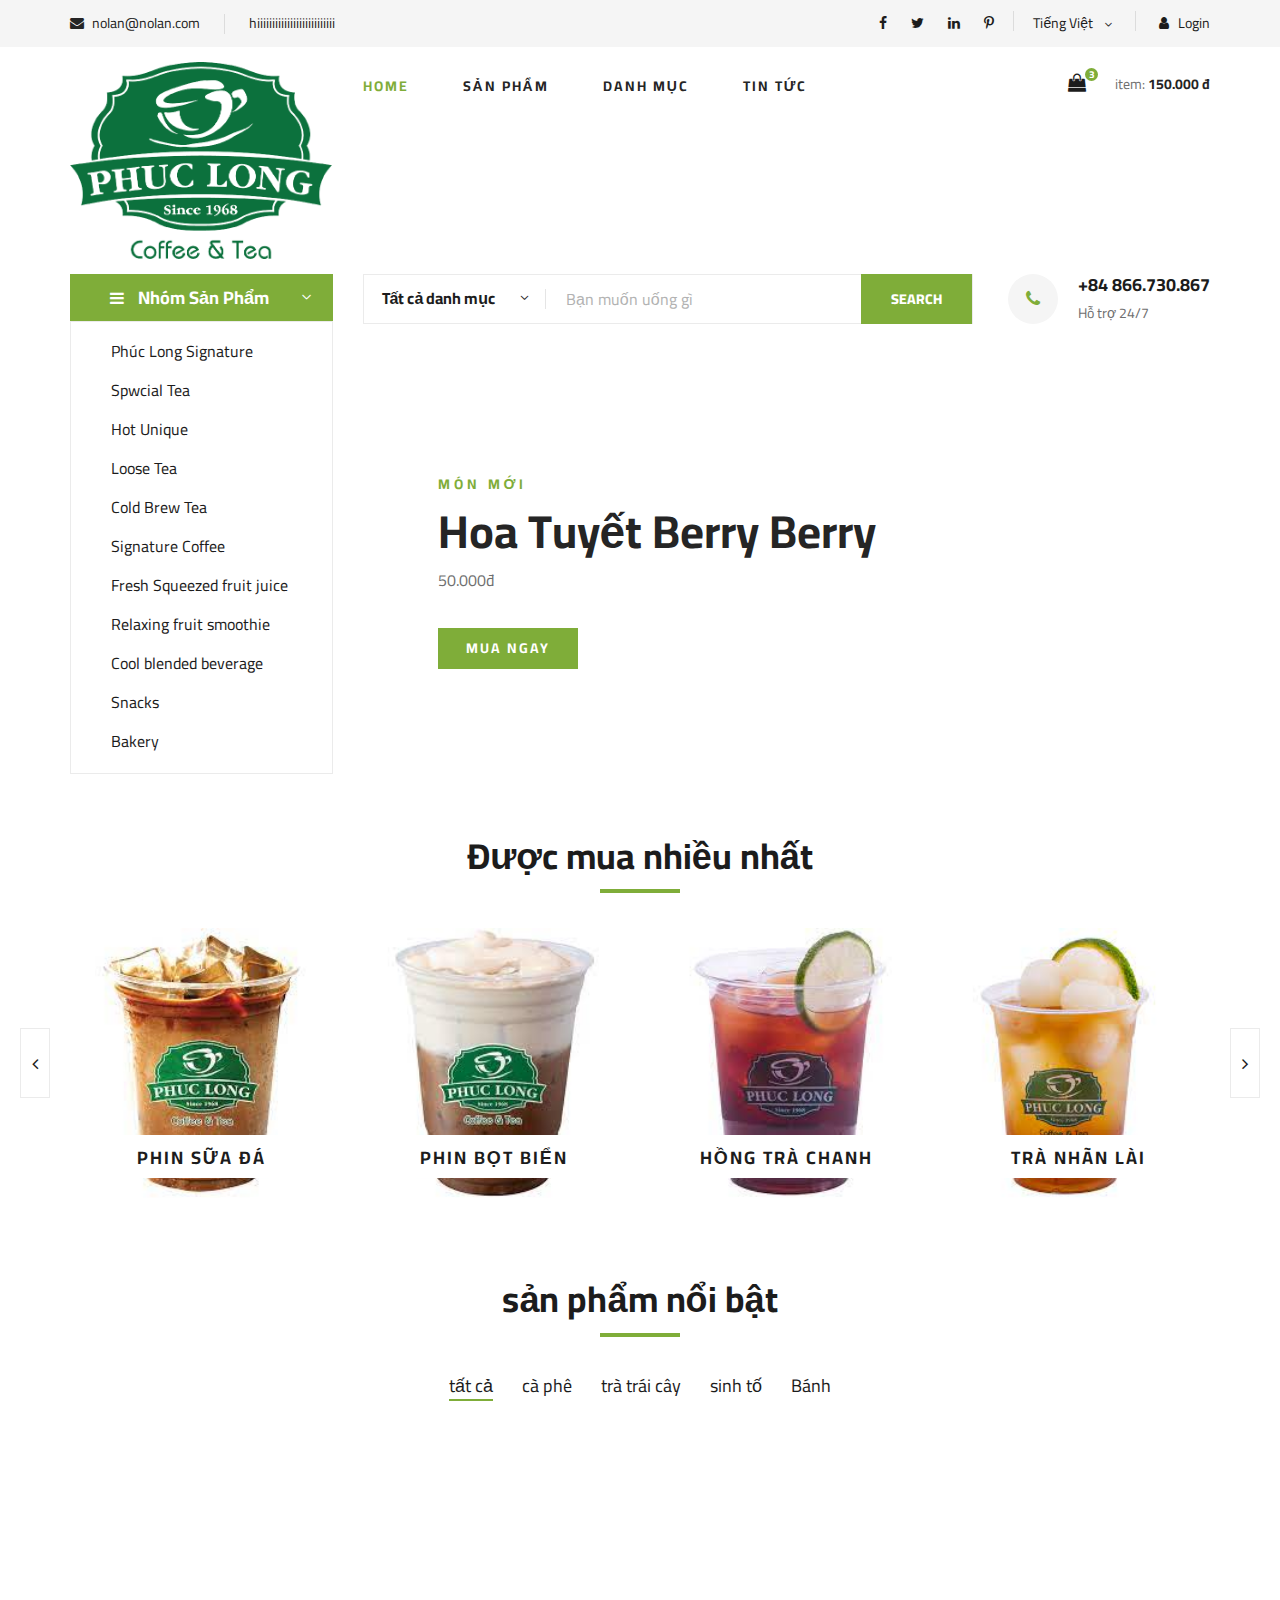
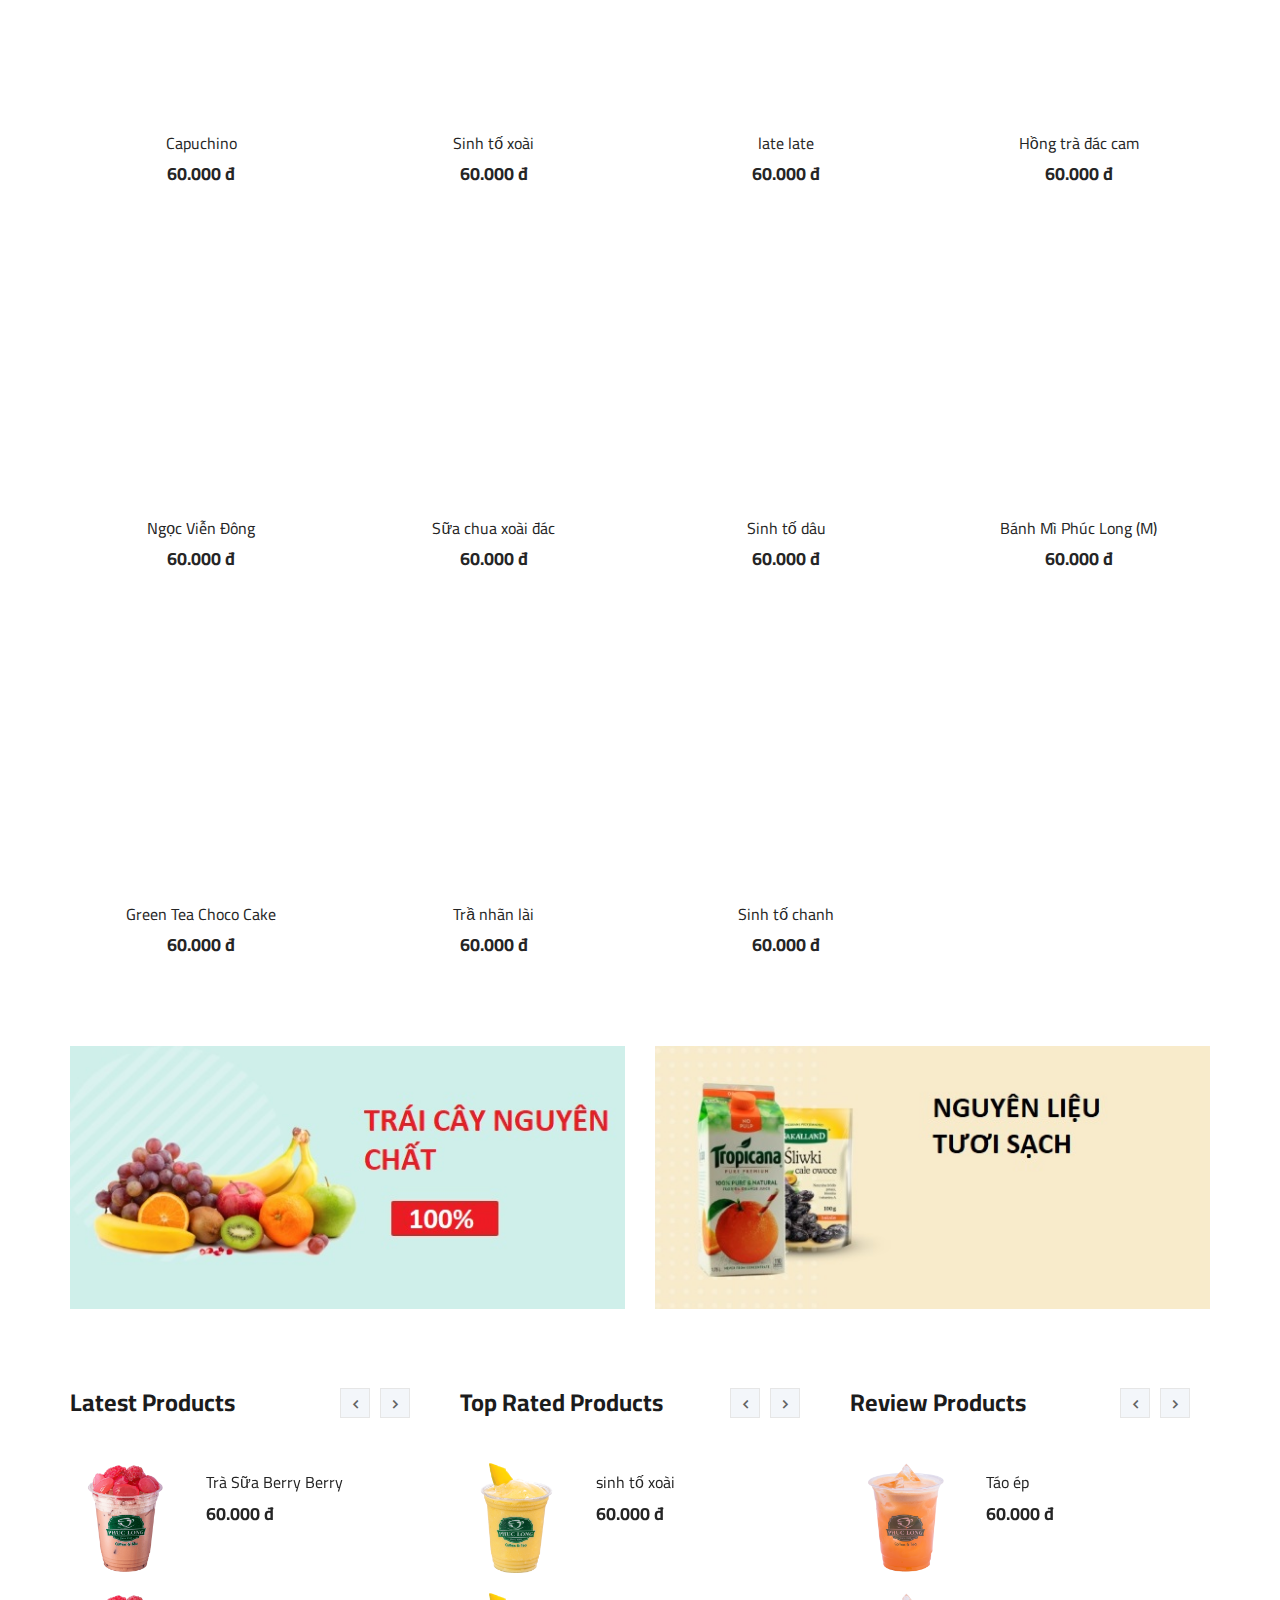
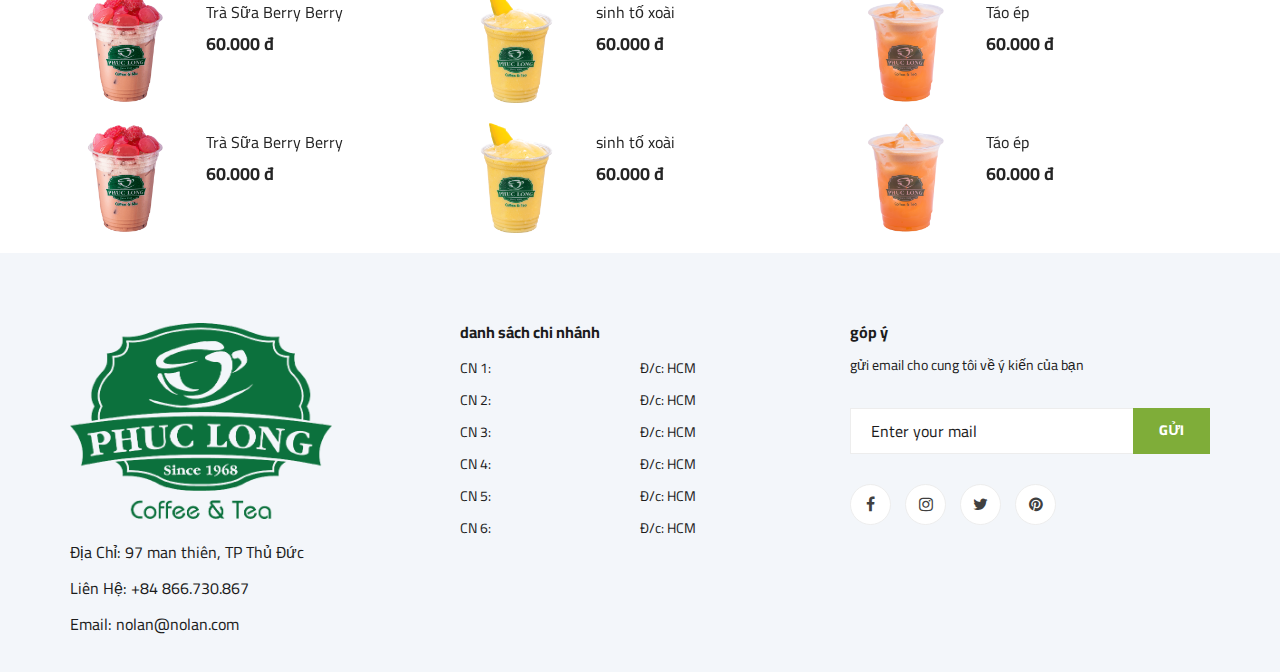
<file: index.html>
<!DOCTYPE html>
<html lang="zxx">
  <head>
    <meta charset="UTF-8" />
     <meta name="description" content="Nhóm 15 PTIT" />
    <meta name="keywords" content="Ogani, unica, creative, html" />
    <meta name="viewport" content="width=device-width, initial-scale=1.0" />
    <meta http-equiv="X-UA-Compatible" content="ie=edge" />
    <title>Phúc Long | Nhóm 15</title>

    <!-- Google Font -->
    <link
      href="https://fonts.googleapis.com/css2?family=Cairo:wght@200;300;400;600;900&display=swap"
      rel="stylesheet"
    />

    <!-- Css Styles -->
    <link rel="stylesheet" href="css/bootstrap.min.css" type="text/css" />
    <link rel="stylesheet" href="css/font-awesome.min.css" type="text/css" />
    <link rel="stylesheet" href="css/elegant-icons.css" type="text/css" />
    <link rel="stylesheet" href="css/nice-select.css" type="text/css" />
    <link rel="stylesheet" href="css/jquery-ui.min.css" type="text/css" />
    <link rel="stylesheet" href="css/owl.carousel.min.css" type="text/css" />
    <link rel="stylesheet" href="css/slicknav.min.css" type="text/css" />
    <link rel="stylesheet" href="css/style.css" type="text/css" />
  </head>

  <body>
    <!-- Page Preloder -->
    <div id="preloder">
      <div class="loader"></div>
    </div>

    <!-- Humberger Begin -->
    <div class="humberger__menu__overlay"></div>
    <div class="humberger__menu__wrapper">
      <div class="humberger__menu__logo">
        <a href="#"><img src="img/logo.png" alt="" /></a>
      </div>
      <div class="humberger__menu__cart">
        <ul>
          <li>
            <a href="#"><i class="fa fa-heart"></i> <span>1</span></a>
          </li>
          <li>
            <a href="./shoping-cart.html"
              ><i class="fa fa-shopping-bag"></i> <span>3</span></a
            >
          </li>
        </ul>
        <div class="header__cart__price">item: <span> 150.000 đ</span></div>
      </div>
      <div class="humberger__menu__widget">
        <div class="header__top__right__language">
          <div>Tiếng Việt</div>
          <span class="arrow_carrot-down"></span>
          <ul>
            <li><a href="#">English</a></li>
            <li><a href="#">Tiếng Việt</a></li>
          </ul>
        </div>
        <div class="header__top__right__auth">
          <a href="#"><i class="fa fa-user"></i> Login</a>
        </div>
      </div>
      <nav class="humberger__menu__nav mobile-menu">
        <ul>
          <li class="active"><a href="./index.html">Home</a></li>
          <li><a href="./shop-grid.html">Sản Phẩm</a></li>
          <li>
            <a href="#">Danh Mục</a>
            <ul class="header__menu__dropdown">
              <li><a href="./ca-phe.html">Cà Phê</a></li>
              <li><a href="./tra.html">Trà</a></li>
              <li><a href="./do-an.html">Đồ ăn</a></li>
              <li><a href="./trend.html">Trend</a></li>
            </ul>
          </li>
          <li><a href="./blog.html">Tin Tức</a></li>
        </ul>
      </nav>
      <div id="mobile-menu-wrap"></div>
      <div class="header__top__right__social">
        <a href="#"><i class="fa fa-facebook"></i></a>
        <a href="#"><i class="fa fa-twitter"></i></a>
        <a href="#"><i class="fa fa-linkedin"></i></a>
        <a href="#"><i class="fa fa-pinterest-p"></i></a>
      </div>
      <div class="humberger__menu__contact">
        <ul>
          <li><i class="fa fa-envelope"></i> nolan@nolan.com</li>
          <li>hiiiiiiiiiiiiiiiiiiiiiiiiiiii</li>
        </ul>
      </div>
    </div>
    <!-- Humberger End -->

    <!-- Header Section Begin -->
    <header class="header">
      <div class="header__top">
        <div class="container">
          <div class="row">
            <div class="col-lg-6 col-md-6">
              <div class="header__top__left">
                <ul>
                  <li><i class="fa fa-envelope"></i> nolan@nolan.com</li>
                  <li>hiiiiiiiiiiiiiiiiiiiiiiiiii</li>
                </ul>
              </div>
            </div>
            <div class="col-lg-6 col-md-6">
              <div class="header__top__right">
                <div class="header__top__right__social">
                  <a href="#"><i class="fa fa-facebook"></i></a>
                  <a href="#"><i class="fa fa-twitter"></i></a>
                  <a href="#"><i class="fa fa-linkedin"></i></a>
                  <a href="#"><i class="fa fa-pinterest-p"></i></a>
                </div>
                <div class="header__top__right__language">
                  <div>Tiếng Việt</div>
                  <span class="arrow_carrot-down"></span>
                  <ul>
                    <li><a href="#">Tiếng Việt</a></li>
                    <li><a href="#">English</a></li>
                  </ul>
                </div>
                <div class="header__top__right__auth">
                  <a href="#"><i class="fa fa-user"></i> Login</a>
                </div>
              </div>
            </div>
          </div>
        </div>
      </div>
      <div class="container">
        <div class="row">
          <div class="col-lg-3">
            <div class="header__logo">
              <a href="./index.html"><img  src="img/logo.png" alt="" /></a>
            </div>
          </div>
          <div class="col-lg-6">
            <nav class="header__menu">
              <ul>
                <li class="active"><a href="./index.html">Home</a></li>
                <li><a href="./shop-grid.html">Sản Phẩm</a></li>
                <li>
                  <a href="#">Danh Mục</a>
                  <ul class="header__menu__dropdown">
                    <li><a href="./ca-phe.html">Cà Phê</a></li>
                    <li><a href="./tra.html">Trà</a></li>
                    <li><a href="./do-an.html">Đồ ăn</a></li>
                    <li><a href="./trend.html">Trend</a></li>
                  </ul>
                </li>
                <li><a href="./blog.html">Tin Tức</a></li>
              </ul>
            </nav>
          </div>
          <div class="col-lg-3">
            <div class="header__cart">
              <ul>
                <!-- <li>
                    <a href="#"><i class="fa fa-heart"></i> <span>1</span></a>
                  </li> -->
                <li>
                  <a href="./shoping-cart.html"
                    ><i class="fa fa-shopping-bag"></i> <span>3</span></a
                  >
                </li>
              </ul>
              <div class="header__cart__price">
                item: <span> 150.000 đ</span>
              </div>
            </div>
          </div>
        </div>
        <div class="humberger__open">
          <i class="fa fa-bars"></i>
        </div>
      </div>
    </header>
    <!-- Header Section End -->

    <!-- Hero Section Begin -->
    <section class="hero">
      <div class="container">
        <div class="row">
          <div class="col-lg-3">
            <div class="hero__categories">
              <div class="hero__categories__all">
                <i class="fa fa-bars"></i>
                <span>Nhóm Sản Phẩm</span>
              </div>
              <ul>
                <li><a href="#">Phúc Long Signature</a></li>
                <li><a href="#">Spwcial Tea</a></li>
                <li><a href="#">Hot Unique</a></li>
                <li><a href="#">Loose Tea</a></li>
                <li><a href="#">Cold Brew Tea</a></li>
                <li><a href="#">Signature Coffee</a></li>
                <li><a href="#">Fresh Squeezed fruit juice</a></li>
                <li><a href="#">Relaxing fruit smoothie</a></li>
                <li><a href="#">Cool blended beverage</a></li>
                <li><a href="#">Snacks</a></li>
                <li><a href="#">Bakery</a></li>
              </ul>
            </div>
          </div>
          <div class="col-lg-9">
            <div class="hero__search">
              <div class="hero__search__form">
                <form action="#">
                  <div class="hero__search__categories">
                    Tất cả danh mục
                    <span class="arrow_carrot-down"></span>
                  </div>
                  <input type="text" placeholder="Bạn muốn uống gì" />
                  <button type="submit" class="site-btn">SEARCH</button>
                </form>
              </div>
              <div class="hero__search__phone">
                <div class="hero__search__phone__icon">
                  <i class="fa fa-phone"></i>
                </div>
                <div class="hero__search__phone__text">
                  <h5>+84 866.730.867</h5>
                  <span>Hỗ trợ 24/7</span>
                </div>
              </div>
            </div>
            <div class="hero__item set-bg" data-setbg="https://phuclong.com.vn/uploads/dish/d1c388a9975c2c-hoatuyetberry60000838.png">
              <div class="hero__text">
                <span>Món mới</span>
                <h2>Hoa Tuyết Berry Berry</h2>
                <p>50.000đ</p>
                <a href="#" class="primary-btn">Mua ngay</a>
              </div>
            </div>
          </div>
        </div>
      </div>
    </section>
    <!-- Hero Section End -->

    <!-- Categories Section Begin -->
    <section class="categories">
      <div class="container">
        <div class="row">
          <div class="col-lg-12">

          <div class="section-title">
            <h2>Được mua nhiều nhất</h2>
          </div>
        </div>
          <div class="categories__slider owl-carousel">
            <div class="col-lg-3">
              <div
                class="categories__item set-bg"
                data-setbg="coffee/phinsd.jpg"
              >
                <h5><a href="sp1.html">Phin sữa đá</a></h5>
              </div>
            </div>
            <div class="col-lg-3">
              <div
                class="categories__item set-bg"
                data-setbg="coffee/phinbb.jpg"
              >
                <h5><a href="#">phin bọt biển</a></h5>
              </div>
            </div>
            <div class="col-lg-3">
              <div
                class="categories__item set-bg"
                data-setbg="coffee/htc.jpg"
              >
                <h5><a href="#">Hồng trà chanh</a></h5>
              </div>
            </div>
            <div class="col-lg-3">
              <div
                class="categories__item set-bg"
                data-setbg="coffee/tnl.jpg"
              >
                <h5><a href="#">Trà Nhãn Lài</a></h5>
              </div>
            </div>
            <div class="col-lg-3">
              <div
                class="categories__item set-bg"
                data-setbg="coffee/bm.jpg"
              >
                <h5><a href="#">Bánh mì</a></h5>
              </div>
            </div>
          </div>
        </div>
      </div>
    </section>
    <!-- Categories Section End -->

    <!-- Featured Section Begin -->
    <section class="featured spad">
      <div class="container">
        <div class="row">
          <div class="col-lg-12">
            <div class="section-title">
              <h2>sản phẩm nổi bật</h2>
            </div>
            <div class="featured__controls">
              <ul>
                <li class="active" data-filter="*">tất cả</li>
                <li data-filter=".caffee">cà phê</li>
                <li data-filter=".fresh-meat">trà trái cây</li>
                <li data-filter=".sttt">sinh tố</li>
                <li data-filter=".fastfood">Bánh</li>
              </ul>
            </div>
          </div>
        </div>
        <div class="row featured__filter">
          <div class="col-lg-3 col-md-4 col-sm-6 mix caffee">
            <div class="featured__item">
              <div
                class="featured__item__pic set-bg"
                data-setbg="https://phuclong.com.vn/uploads/dish/90405a9f256f11-cafe5mon04.png"
              >
                <ul class="featured__item__pic__hover">
                  <li>
                    <a href="./sp1.html"><i class="fa fa-heart"></i></a>
                  </li>
                  <li>
                    <a href="./sp1.html"><i class="fa fa-retweet"></i></a>
                  </li>
                  <li>
                    <a href="./sp1.html"><i class="fa fa-shopping-cart"></i></a>
                  </li>
                </ul>
              </div>
              <div class="featured__item__text">
                <h6><a href="#">Capuchino</a></h6>
                <h5> 60.000 đ</h5>
              </div>
            </div>
          </div>
          <div class="col-lg-3 col-md-4 col-sm-6 mix sttt">
            <div class="featured__item">
              <div
                class="featured__item__pic set-bg"
                data-setbg="https://phuclong.com.vn/uploads/dish/25a95ceca023f9-sinhtxoi.png"
              >
                <ul class="featured__item__pic__hover">
                  <li>
                    <a href="./sp1.html"><i class="fa fa-heart"></i></a>
                  </li>
                  <li>
                    <a href="./sp1.html"><i class="fa fa-retweet"></i></a>
                  </li>
                  <li>
                    <a href="./sp1.html"><i class="fa fa-shopping-cart"></i></a>
                  </li>
                </ul>
              </div>
              <div class="featured__item__text">
                <h6><a href="#">Sinh tố xoài</a></h6>
                <h5> 60.000 đ</h5>
              </div>
            </div>
          </div>
          <div class="col-lg-3 col-md-4 col-sm-6 mix caffee">
            <div class="featured__item">
              <div
                class="featured__item__pic set-bg"
                data-setbg="https://phuclong.com.vn/uploads/dish/8a92bb4b37c012-cafe5mon01.png"
              >
                <ul class="featured__item__pic__hover">
                  <li>
                    <a href="./sp1.html"><i class="fa fa-heart"></i></a>
                  </li>
                  <li>
                    <a href="./sp1.html"><i class="fa fa-retweet"></i></a>
                  </li>
                  <li>
                    <a href="./sp1.html"><i class="fa fa-shopping-cart"></i></a>
                  </li>
                </ul>
              </div>
              <div class="featured__item__text">
                <h6><a href="#">late late</a></h6>
                <h5> 60.000 đ</h5>
              </div>
            </div>
          </div>
          <div class="col-lg-3 col-md-4 col-sm-6 mix fresh-meat">
            <div class="featured__item">
              <div
                class="featured__item__pic set-bg"
                data-setbg="https://phuclong.com.vn/uploads/dish/dae727e03e8092-daccam.png"
              >
                <ul class="featured__item__pic__hover">
                  <li>
                    <a href="./sp1.html"><i class="fa fa-heart"></i></a>
                  </li>
                  <li>
                    <a href="./sp1.html"><i class="fa fa-retweet"></i></a>
                  </li>
                  <li>
                    <a href="./sp1.html"><i class="fa fa-shopping-cart"></i></a>
                  </li>
                </ul>
              </div>
              <div class="featured__item__text">
                <h6><a href="#">Hồng trà đác cam</a></h6>
                <h5> 60.000 đ</h5>
              </div>
            </div>
          </div>
          <div class="col-lg-3 col-md-4 col-sm-6 mix caffee">
            <div class="featured__item">
              <div
                class="featured__item__pic set-bg"
                data-setbg="https://phuclong.com.vn/uploads/dish/6e1c837ccd02b3-cafe5mon05.png"
              >
                <ul class="featured__item__pic__hover">
                  <li>
                    <a href="./sp1.html"><i class="fa fa-heart"></i></a>
                  </li>
                  <li>
                    <a href="./sp1.html"><i class="fa fa-retweet"></i></a>
                  </li>
                  <li>
                    <a href="./sp1.html"><i class="fa fa-shopping-cart"></i></a>
                  </li>
                </ul>
              </div>
              <div class="featured__item__text">
                <h6><a href="#">Ngọc Viễn Đông</a></h6>
                <h5> 60.000 đ</h5>
              </div>
            </div>
          </div>
          <div class="col-lg-3 col-md-4 col-sm-6 mix fresh-meat">
            <div class="featured__item">
              <div
                class="featured__item__pic set-bg"
                data-setbg="https://phuclong.com.vn/uploads/dish/65a7d028c2229d-sachuaxoicthmphclong.png"
              >
                <ul class="featured__item__pic__hover">
                  <li>
                    <a href="./sp1.html"><i class="fa fa-heart"></i></a>
                  </li>
                  <li>
                    <a href="./sp1.html"><i class="fa fa-retweet"></i></a>
                  </li>
                  <li>
                    <a href="./sp1.html"><i class="fa fa-shopping-cart"></i></a>
                  </li>
                </ul>
              </div>
              <div class="featured__item__text">
                <h6><a href="#">Sữa chua xoài đác</a></h6>
                <h5> 60.000 đ</h5>
              </div>
            </div>
          </div>

          <div class="col-lg-3 col-md-4 col-sm-6 mix sttt ">
            <div class="featured__item">
              <div
                class="featured__item__pic set-bg"
                data-setbg="https://phuclong.com.vn/uploads/dish/4a625d6564e694-sinhtdu.png"
              >
                <ul class="featured__item__pic__hover">
                  <li>
                    <a href="./sp1.html"><i class="fa fa-heart"></i></a>
                  </li>
                  <li>
                    <a href="./sp1.html"><i class="fa fa-retweet"></i></a>
                  </li>
                  <li>
                    <a href="./sp1.html"><i class="fa fa-shopping-cart"></i></a>
                  </li>
                </ul>
              </div>
              <div class="featured__item__text">
                <h6><a href="#">Sinh tố dâu</a></h6>
                <h5> 60.000 đ</h5>
              </div>
            </div>
          </div>
          <div class="col-lg-3 col-md-4 col-sm-6 mix fastfood">
            <div class="featured__item">
              <div
                class="featured__item__pic set-bg"
                data-setbg="https://phuclong.com.vn/uploads/dish/61b22d5643fc80-img_67711.png"
              >
                <ul class="featured__item__pic__hover">
                  <li>
                    <a href="./sp1.html"><i class="fa fa-heart"></i></a>
                  </li>
                  <li>
                    <a href="./sp1.html"><i class="fa fa-retweet"></i></a>
                  </li>
                  <li>
                    <a href="./sp1.html"><i class="fa fa-shopping-cart"></i></a>
                  </li>
                </ul>
              </div>
              <div class="featured__item__text">
                <h6><a href="#">Bánh Mì Phúc Long (M)</a></h6>
                <h5> 60.000 đ</h5>
              </div>
            </div>
          </div>
          <div class="col-lg-3 col-md-4 col-sm-6 mix fastfood">
            <div class="featured__item">
              <div
                class="featured__item__pic set-bg"
                data-setbg="https://phuclong.com.vn/uploads/dish/774b3f1fd9202e-greenteachocolatecake.png"
              >
                <ul class="featured__item__pic__hover">
                  <li>
                    <a href="./sp1.html"><i class="fa fa-heart"></i></a>
                  </li>
                  <li>
                    <a href="./sp1.html"><i class="fa fa-retweet"></i></a>
                  </li>
                  <li>
                    <a href="./sp1.html"><i class="fa fa-shopping-cart"></i></a>
                  </li>
                </ul>
              </div>
              <div class="featured__item__text">
                <h6><a href="#">Green Tea Choco Cake</a></h6>
                <h5> 60.000 đ</h5>
              </div>
            </div>
          </div>
          <div class="col-lg-3 col-md-4 col-sm-6 mix fresh-meat">
            <div class="featured__item">
              <div
                class="featured__item__pic set-bg"
                data-setbg="https://phuclong.com.vn/uploads/dish/005aaeed660473-trnhnphclong.png"
              >
                <ul class="featured__item__pic__hover">
                  <li>
                    <a href="./sp1.html"><i class="fa fa-heart"></i></a>
                  </li>
                  <li>
                    <a href="./sp1.html"><i class="fa fa-retweet"></i></a>
                  </li>
                  <li>
                    <a href="./sp1.html"><i class="fa fa-shopping-cart"></i></a>
                  </li>
                </ul>
              </div>
              <div class="featured__item__text">
                <h6><a href="#">Trầ nhãn lài</a></h6>
                <h5> 60.000 đ</h5>
              </div>
            </div>
          </div>
          
          <div class="col-lg-3 col-md-4 col-sm-6 mix sttt ">
            <div class="featured__item">
              <div
                class="featured__item__pic set-bg"
                data-setbg="https://phuclong.com.vn/uploads/dish/64bd44180be24c-sinhtchanh.png"             >
                <ul class="featured__item__pic__hover">
                  <li>
                    <a href="./sp1.html"><i class="fa fa-heart"></i></a>
                  </li>
                  <li>
                    <a href="./sp1.html"><i class="fa fa-retweet"></i></a>
                  </li>
                  <li>
                    <a href="./sp1.html"><i class="fa fa-shopping-cart"></i></a>
                  </li>
                </ul>
              </div>
              <div class="featured__item__text">
                <h6><a href="#">Sinh tố chanh</a></h6>
                <h5> 60.000 đ</h5>
              </div>
            </div>
          </div>
        </div>
      </div>
    </section>
    <!-- Featured Section End -->

    <!-- Banner Begin -->
    <div class="banner">
      <div class="container">
        <div class="row">
          <div class="col-lg-6 col-md-6 col-sm-6">
            <div class="banner__pic">
              <img src="img/banner/banner-1.jpg" alt="" />
            </div>
          </div>
          <div class="col-lg-6 col-md-6 col-sm-6">
            <div class="banner__pic">
              <img src="img/banner/banner-2.jpg" alt="" />
            </div>
          </div>
        </div>
      </div>
    </div>
    <!-- Banner End -->

    <!-- Latest Product Section Begin -->
    <section class="latest-product spad">
      <div class="container">
        <div class="row">
          <div class="col-lg-4 col-md-6">
            <div class="latest-product__text">
              <h4>Latest Products</h4>
              <div class="latest-product__slider owl-carousel">
                <div class="latest-prdouct__slider__item">
                  <a href="#" class="latest-product__item">
                    <div class="latest-product__item__pic">
                      <img src="coffee\ts1.png" alt="" />
                    </div>
                    <div class="latest-product__item__text">
                      <h6>Trà Sữa Berry Berry</h6>
                      <span> 60.000 đ</span>
                    </div>
                  </a>
                  <a href="#" class="latest-product__item">
                    <div class="latest-product__item__pic">
                      <img src="coffee\ts1.png" alt="" />
                    </div>
                    <div class="latest-product__item__text">
                      <h6>Trà Sữa Berry Berry</h6>
                      <span> 60.000 đ</span>
                    </div>
                  </a>
                  <a href="#" class="latest-product__item">
                    <div class="latest-product__item__pic">
                      <img src="coffee\ts1.png" alt="" />
                    </div>
                    <div class="latest-product__item__text">
                      <h6>Trà Sữa Berry Berry</h6>
                      <span> 60.000 đ</span>
                    </div>
                  </a>
                </div>
                <div class="latest-prdouct__slider__item">
                  <a href="#" class="latest-product__item">
                    <div class="latest-product__item__pic">
                      <img src="coffee\ts1.png" alt="" />
                    </div>
                    <div class="latest-product__item__text">
                      <h6>Trà Sữa Berry Berry</h6>
                      <span> 60.000 đ</span>
                    </div>
                  </a>
                  <a href="#" class="latest-product__item">
                    <div class="latest-product__item__pic">
                      <img src="coffee\ts1.png" alt="" />
                    </div>
                    <div class="latest-product__item__text">
                      <h6>Trà Sữa Berry Berry</h6>
                      <span> 60.000 đ</span>
                    </div>
                  </a>
                  <a href="#" class="latest-product__item">
                    <div class="latest-product__item__pic">
                      <img src="coffee\ts1.png" alt="" />
                    </div>
                    <div class="latest-product__item__text">
                      <h6>Trà Sữa Berry Berry</h6>
                      <span> 60.000 đ</span>
                    </div>
                  </a>
                </div>
              </div>
            </div>
          </div>
          <div class="col-lg-4 col-md-6">
            <div class="latest-product__text">
              <h4>Top Rated Products</h4>
              <div class="latest-product__slider owl-carousel">
                <div class="latest-prdouct__slider__item">
                  <a href="#" class="latest-product__item">
                    <div class="latest-product__item__pic">
                      <img src="coffee\ts2.png" alt="" />
                    </div>
                    <div class="latest-product__item__text">
                      <h6>sinh tố xoài</h6>
                      <span> 60.000 đ</span>
                    </div>
                  </a>
                  <a href="#" class="latest-product__item">
                    <div class="latest-product__item__pic">
                      <img src="coffee\ts2.png" alt="" />
                    </div>
                    <div class="latest-product__item__text">
                      <h6>sinh tố xoài</h6>
                      <span> 60.000 đ</span>
                    </div>
                  </a>
                  <a href="#" class="latest-product__item">
                    <div class="latest-product__item__pic">
                      <img src="coffee\ts2.png" alt="" />
                    </div>
                    <div class="latest-product__item__text">
                      <h6>sinh tố xoài</h6>
                      <span> 60.000 đ</span>
                    </div>
                  </a>
                </div>
                <div class="latest-prdouct__slider__item">
                  <a href="#" class="latest-product__item">
                    <div class="latest-product__item__pic">
                      <img src="coffee\ts2.png" alt="" />
                    </div>
                    <div class="latest-product__item__text">
                      <h6>sinh tố xoài</h6>
                      <span> 60.000 đ</span>
                    </div>
                  </a>
                  <a href="#" class="latest-product__item">
                    <div class="latest-product__item__pic">
                      <img src="coffee\ts2.png" alt="" />
                    </div>
                    <div class="latest-product__item__text">
                      <h6>sinh tố xoài</h6>
                      <span> 60.000 đ</span>
                    </div>
                  </a>
                  <a href="#" class="latest-product__item">
                    <div class="latest-product__item__pic">
                      <img src="coffee\ts2.png" alt="" />
                    </div>
                    <div class="latest-product__item__text">
                      <h6>sinh tố xoài</h6>
                      <span> 60.000 đ</span>
                    </div>
                  </a>
                </div>
              </div>
            </div>
          </div>
          <div class="col-lg-4 col-md-6">
            <div class="latest-product__text">
              <h4>Review Products</h4>
              <div class="latest-product__slider owl-carousel">
                <div class="latest-prdouct__slider__item">
                  <a href="#" class="latest-product__item">
                    <div class="latest-product__item__pic">
                      <img src="coffee\taoep.png" alt="" />
                    </div>
                    <div class="latest-product__item__text">
                      <h6>Táo ép</h6>
                      <span> 60.000 đ</span>
                    </div>
                  </a>
                  <a href="#" class="latest-product__item">
                    <div class="latest-product__item__pic">
                      <img src="coffee\taoep.png" alt="" />
                    </div>
                    <div class="latest-product__item__text">
                      <h6>Táo ép</h6>
                      <span> 60.000 đ</span>
                    </div>
                  </a>
                  <a href="#" class="latest-product__item">
                    <div class="latest-product__item__pic">
                      <img src="coffee\taoep.png" alt="" />
                    </div>
                    <div class="latest-product__item__text">
                      <h6>Táo ép</h6>
                      <span> 60.000 đ</span>
                    </div>
                  </a>
                </div>
                <div class="latest-prdouct__slider__item">
                  <a href="#" class="latest-product__item">
                    <div class="latest-product__item__pic">
                      <img src="coffee\taoep.png" alt="" />
                    </div>
                    <div class="latest-product__item__text">
                      <h6>Táo ép</h6>
                      <span> 60.000 đ</span>
                    </div>
                  </a>
                  <a href="#" class="latest-product__item">
                    <div class="latest-product__item__pic">
                      <img src="coffee\taoep.png" alt="" />
                    </div>
                    <div class="latest-product__item__text">
                      <h6>Táo ép</h6>
                      <span> 60.000 đ</span>
                    </div>
                  </a>
                  <a href="#" class="latest-product__item">
                    <div class="latest-product__item__pic">
                      <img src="coffee\taoep.png" alt="" />
                    </div>
                    <div class="latest-product__item__text">
                      <h6>Táo ép</h6>
                      <span> 60.000 đ</span>
                    </div>
                  </a>
                </div>
              </div>
            </div>
          </div>
        </div>
      </div>
    </section>
    <!-- Latest Product Section End -->

    <!-- Blog Section Begin -->
    <!-- <section class="from-blog spad">
      <div class="container">
        <div class="row">
          <div class="col-lg-12">
            <div class="section-title from-blog__title">
              <h2>From The Blog</h2>
            </div>
          </div>
        </div>
        <div class="row">
          <div class="col-lg-4 col-md-4 col-sm-6">
            <div class="blog__item">
              <div class="blog__item__pic">
                <img src="img/blog/blog-1.jpg" alt="" />
              </div>
              <div class="blog__item__text">
                <ul>
                  <li><i class="fa fa-calendar-o"></i> May 4,2019</li>
                  <li><i class="fa fa-comment-o"></i> 5</li>
                </ul>
                <h5><a href="#">Cooking tips make cooking simple</a></h5>
                <p>
                  Sed quia non numquam modi tempora indunt ut labore et dolore
                  magnam aliquam quaerat
                </p>
              </div>
            </div>
          </div>
          <div class="col-lg-4 col-md-4 col-sm-6">
            <div class="blog__item">
              <div class="blog__item__pic">
                <img src="img/blog/blog-2.jpg" alt="" />
              </div>
              <div class="blog__item__text">
                <ul>
                  <li><i class="fa fa-calendar-o"></i> May 4,2019</li>
                  <li><i class="fa fa-comment-o"></i> 5</li>
                </ul>
                <h5><a href="#">6 ways to prepare breakfast for 30</a></h5>
                <p>
                  Sed quia non numquam modi tempora indunt ut labore et dolore
                  magnam aliquam quaerat
                </p>
              </div>
            </div>
          </div>
          <div class="col-lg-4 col-md-4 col-sm-6">
            <div class="blog__item">
              <div class="blog__item__pic">
                <img src="img/blog/blog-3.jpg" alt="" />
              </div>
              <div class="blog__item__text">
                <ul>
                  <li><i class="fa fa-calendar-o"></i> May 4,2019</li>
                  <li><i class="fa fa-comment-o"></i> 5</li>
                </ul>
                <h5><a href="#">Visit the clean farm in the US</a></h5>
                <p>
                  Sed quia non numquam modi tempora indunt ut labore et dolore
                  magnam aliquam quaerat
                </p>
              </div>
            </div>
          </div>
        </div>
      </div>
    </section> -->
    <!-- Blog Section End -->

    <!-- Footer Section Begin -->
    <footer class="footer spad">
      <div class="container">
        <div class="row">
          <div class="col-lg-3 col-md-6 col-sm-6">
            <div class="footer__about">
              <div class="footer__about__logo">
                <a href="./index.html"><img  src="img/logo.png" alt="" /></a>
              </div>
              <ul>
                <li>Địa Chỉ: 97 man thiên, TP Thủ Đức</li>
                <li>Liên Hệ: +84 866.730.867</li>
                <li>Email: nolan@nolan.com</li>
              </ul>
            </div>
          </div>
          <div class="col-lg-4 col-md-6 col-sm-6 offset-lg-1">
            <div class="footer__widget">
              <h6>danh sách chi nhánh</h6>
              <ul>
                <li><a href="#">CN 1:</a></li>
                <li><a href="#">CN 2:</a></li>
                <li><a href="#">CN 3:</a></li>
                <li><a href="#">CN 4:<a></li>
                <li><a href="#">CN 5:</a></li>
                <li><a href="#">CN 6:</a></li>
              </ul>
              <ul>
                <li><a href="#">Đ/c: HCM</a></li>
                <li><a href="#">Đ/c: HCM</a></li>
                <li><a href="#">Đ/c: HCM</a></li>
                <li><a href="#">Đ/c: HCM</a></li>
                <li><a href="#">Đ/c: HCM</a></li>
                <li><a href="#">Đ/c: HCM</a></li>
              </ul>
            </div>
          </div>
          <div class="col-lg-4 col-md-12">
            <div class="footer__widget">
              <h6>góp ý</h6>
              <p>
                gửi email cho cung tôi về ý kiến của bạn
              </p>
              <form action="#">
                <input type="text" placeholder="Enter your mail" />
                <button type="submit" class="site-btn">gửi</button>
              </form>
              <div class="footer__widget__social">
                <a href="#"><i class="fa fa-facebook"></i></a>
                <a href="#"><i class="fa fa-instagram"></i></a>
                <a href="#"><i class="fa fa-twitter"></i></a>
                <a href="#"><i class="fa fa-pinterest"></i></a>
              </div>
            </div>
          </div>
        </div>
        </div>
      </div>
    </footer>
    <!-- Footer Section End -->

    <!-- Js Plugins -->
    <script src="js/jquery-3.3.1.min.js"></script>
    <script src="js/bootstrap.min.js"></script>
    <script src="js/jquery.nice-select.min.js"></script>
    <script src="js/jquery-ui.min.js"></script>
    <script src="js/jquery.slicknav.js"></script>
    <script src="js/mixitup.min.js"></script>
    <script src="js/owl.carousel.min.js"></script>
    <script src="js/main.js"></script>
  </body>
</html>
</file>
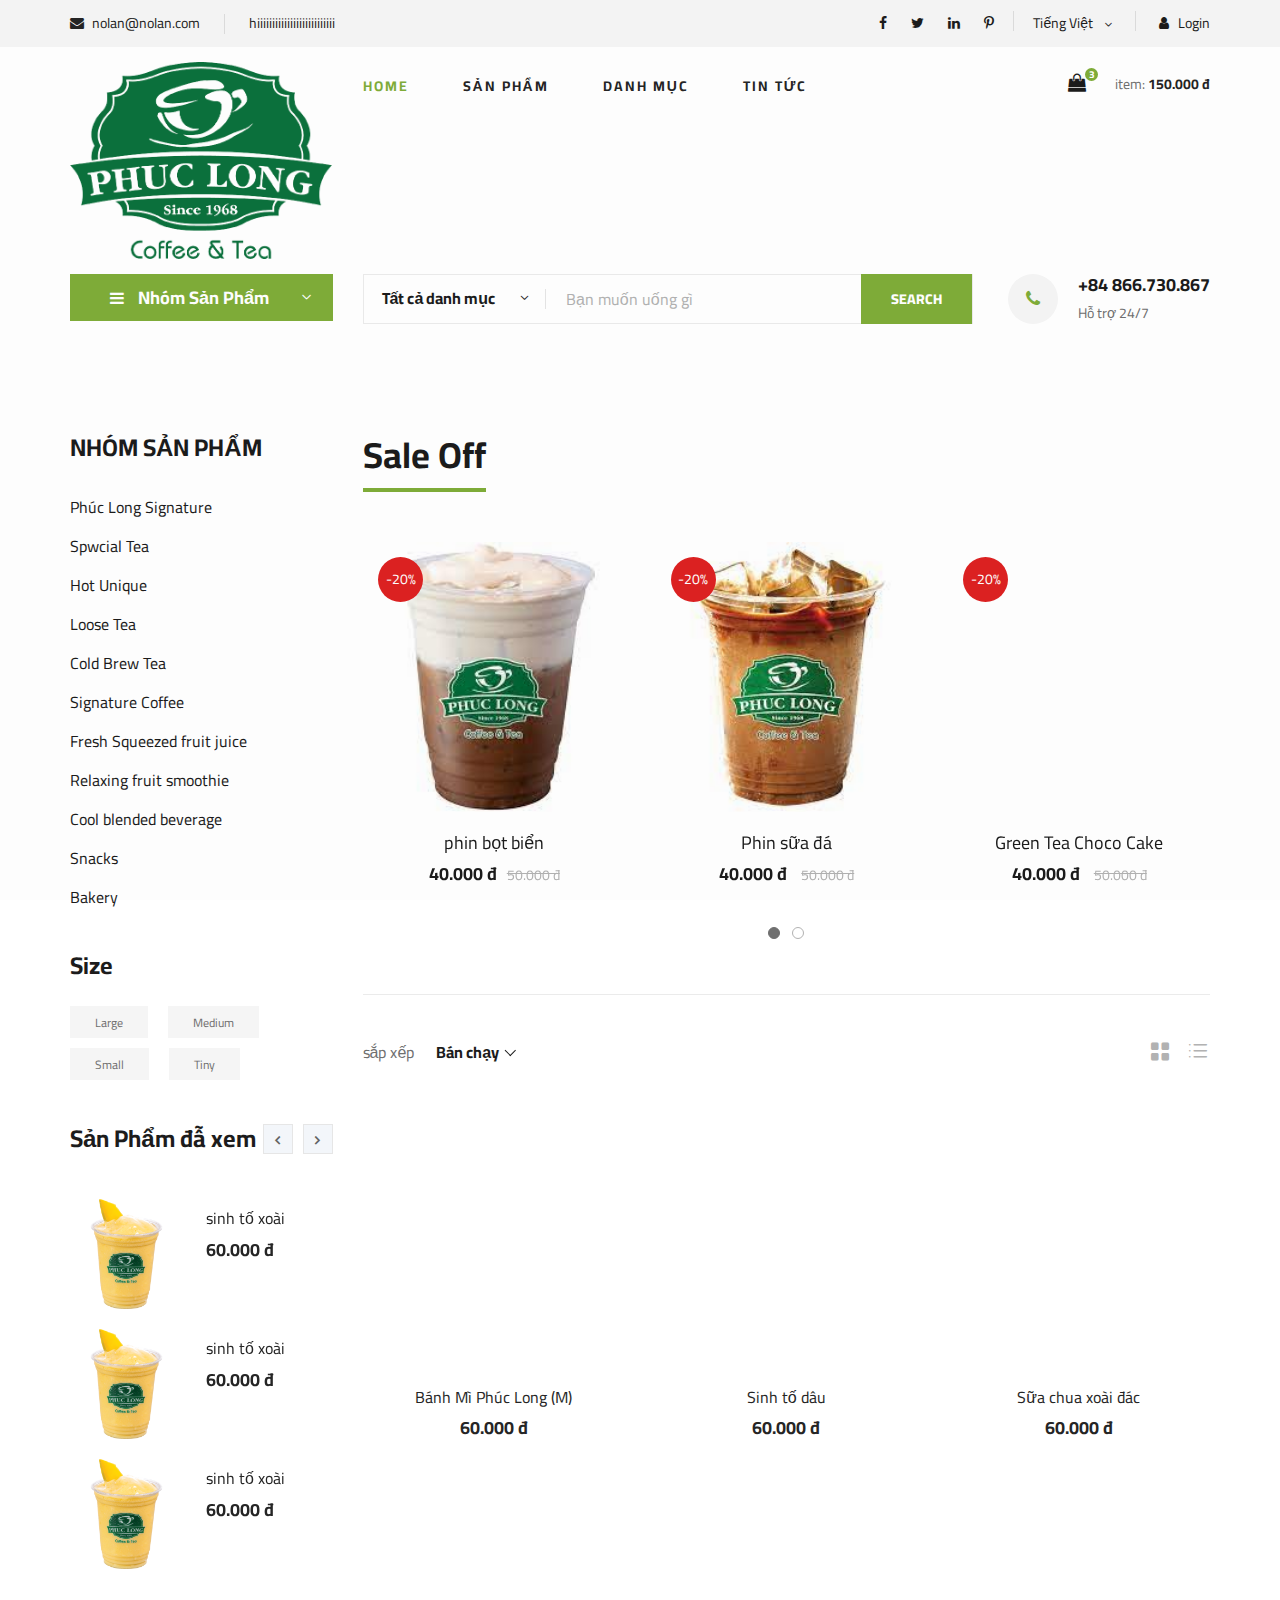
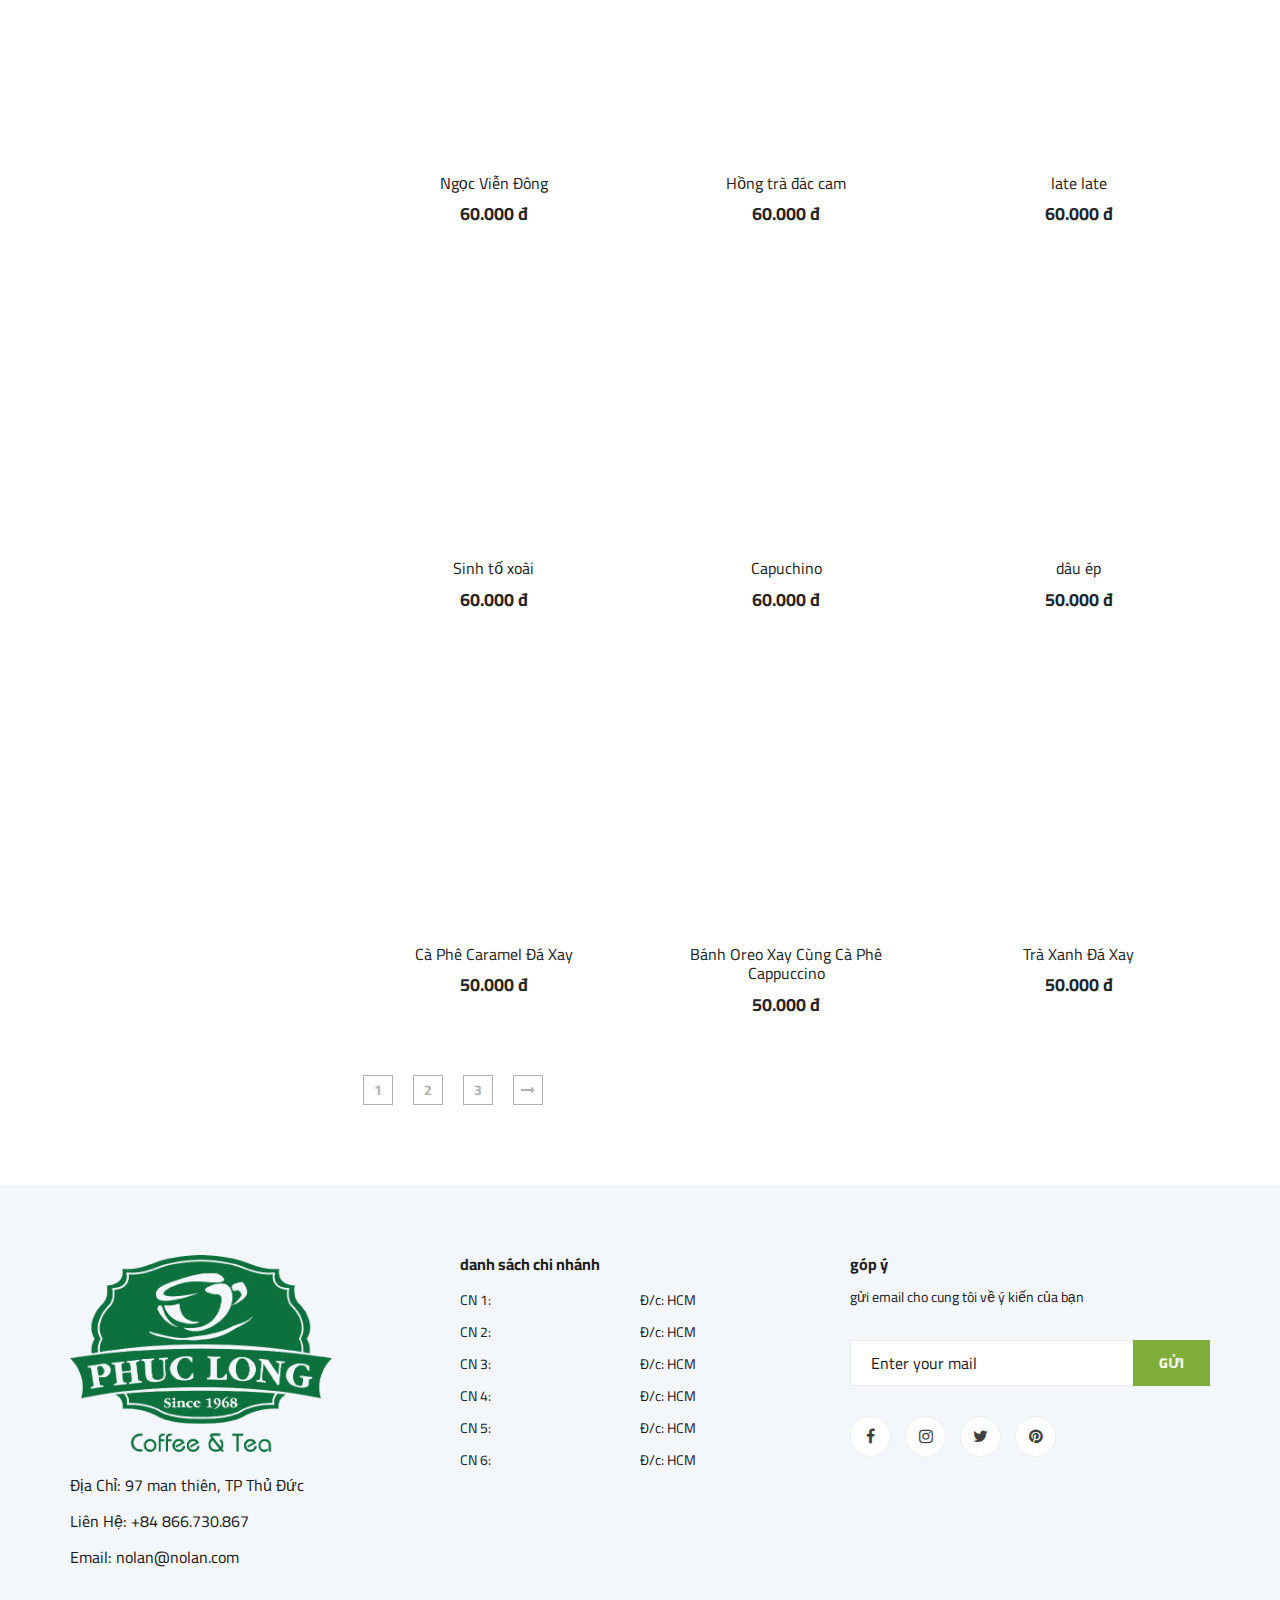
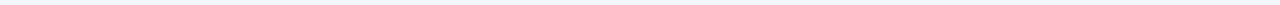
<file: shop-grid.html>
<!DOCTYPE html>
<html lang="zxx">
  <head>
    <meta charset="UTF-8" />
     <meta name="description" content="Nhóm 15 PTIT" />
    <meta name="keywords" content="Ogani, unica, creative, html" />
    <meta name="viewport" content="width=device-width, initial-scale=1.0" />
    <meta http-equiv="X-UA-Compatible" content="ie=edge" />
    <title>Phúc Long | Nhóm 15</title>

    <!-- Google Font -->
    <link
      href="https://fonts.googleapis.com/css2?family=Cairo:wght@200;300;400;600;900&display=swap"
      rel="stylesheet"
    />

    <!-- Css Styles -->
    <link rel="stylesheet" href="css/bootstrap.min.css" type="text/css" />
    <link rel="stylesheet" href="css/font-awesome.min.css" type="text/css" />
    <link rel="stylesheet" href="css/elegant-icons.css" type="text/css" />
    <link rel="stylesheet" href="css/nice-select.css" type="text/css" />
    <link rel="stylesheet" href="css/jquery-ui.min.css" type="text/css" />
    <link rel="stylesheet" href="css/owl.carousel.min.css" type="text/css" />
    <link rel="stylesheet" href="css/slicknav.min.css" type="text/css" />
    <link rel="stylesheet" href="css/style.css" type="text/css" />
  </head>

  <body>
    <!-- Page Preloder -->
    <div id="preloder">
      <div class="loader"></div>
    </div>

    <!-- Humberger Begin -->
    <div class="humberger__menu__overlay"></div>
    <div class="humberger__menu__wrapper">
      <div class="humberger__menu__logo">
        <a href="#"><img src="img/logo.png" alt="" /></a>
      </div>
      <div class="humberger__menu__cart">
        <ul>
          <li>
            <a href="#"><i class="fa fa-heart"></i> <span>1</span></a>
          </li>
          <li>
            <a href="./shoping-cart.html"
              ><i class="fa fa-shopping-bag"></i> <span>3</span></a
            >
          </li>
        </ul>
        <div class="header__cart__price">item: <span> 150.000 đ</span></div>
      </div>
      <div class="humberger__menu__widget">
        <div class="header__top__right__language">
          <div>Tiếng Việt</div>
          <span class="arrow_carrot-down"></span>
          <ul>
            <li><a href="#">English</a></li>
            <li><a href="#">Tiếng Việt</a></li>
          </ul>
        </div>
        <div class="header__top__right__auth">
          <a href="#"><i class="fa fa-user"></i> Login</a>
        </div>
      </div>
      <nav class="humberger__menu__nav mobile-menu">
        <ul>
          <li class="active"><a href="./index.html">Home</a></li>
          <li><a href="./shop-grid.html">Sản Phẩm</a></li>
          <li>
            <a href="#">Danh Mục</a>
            <ul class="header__menu__dropdown">
              <li><a href="./ca-phe.html">Cà Phê</a></li>
              <li><a href="./tra.html">Trà</a></li>
              <li><a href="./do-an.html">Đồ ăn</a></li>
              <li><a href="./trend.html">Trend</a></li>
            </ul>
          </li>
          <li><a href="./blog.html">Tin Tức</a></li>
        </ul>
      </nav>
      <div id="mobile-menu-wrap"></div>
      <div class="header__top__right__social">
        <a href="#"><i class="fa fa-facebook"></i></a>
        <a href="#"><i class="fa fa-twitter"></i></a>
        <a href="#"><i class="fa fa-linkedin"></i></a>
        <a href="#"><i class="fa fa-pinterest-p"></i></a>
      </div>
      <div class="humberger__menu__contact">
        <ul>
          <li><i class="fa fa-envelope"></i> nolan@nolan.com</li>
          <li>hiiiiiiiiiiiiiiiiiiiiiiiiiiii</li>
        </ul>
      </div>
    </div>
    <!-- Humberger End -->

    <!-- Header Section Begin -->
    <header class="header">
      <div class="header__top">
        <div class="container">
          <div class="row">
            <div class="col-lg-6 col-md-6">
              <div class="header__top__left">
                <ul>
                  <li><i class="fa fa-envelope"></i> nolan@nolan.com</li>
                  <li>hiiiiiiiiiiiiiiiiiiiiiiiiii</li>
                </ul>
              </div>
            </div>
            <div class="col-lg-6 col-md-6">
              <div class="header__top__right">
                <div class="header__top__right__social">
                  <a href="#"><i class="fa fa-facebook"></i></a>
                  <a href="#"><i class="fa fa-twitter"></i></a>
                  <a href="#"><i class="fa fa-linkedin"></i></a>
                  <a href="#"><i class="fa fa-pinterest-p"></i></a>
                </div>
                <div class="header__top__right__language">
                  <div>Tiếng Việt</div>
                  <span class="arrow_carrot-down"></span>
                  <ul>
                    <li><a href="#">Tiếng Việt</a></li>
                    <li><a href="#">English</a></li>
                  </ul>
                </div>
                <div class="header__top__right__auth">
                  <a href="#"><i class="fa fa-user"></i> Login</a>
                </div>
              </div>
            </div>
          </div>
        </div>
      </div>
      <div class="container">
        <div class="row">
          <div class="col-lg-3">
            <div class="header__logo">
              <a href="./index.html"><img  src="img/logo.png" alt="" /></a>
            </div>
          </div>
          <div class="col-lg-6">
            <nav class="header__menu">
              <ul>
                <li class="active"><a href="./index.html">Home</a></li>
                <li><a href="./shop-grid.html">Sản Phẩm</a></li>
                <li>
                  <a href="#">Danh Mục</a>
                  <ul class="header__menu__dropdown">
                    <li><a href="./ca-phe.html">Cà Phê</a></li>
                    <li><a href="./tra.html">Trà</a></li>
                    <li><a href="./do-an.html">Đồ ăn</a></li>
                    <li><a href="./trend.html">Trend</a></li>
                  </ul>
                </li>
                <li><a href="./blog.html">Tin Tức</a></li>
              </ul>
            </nav>
          </div>
          <div class="col-lg-3">
            <div class="header__cart">
              <ul>
                <!-- <li>
                    <a href="#"><i class="fa fa-heart"></i> <span>1</span></a>
                  </li> -->
                <li>
                  <a href="./shoping-cart.html"
                    ><i class="fa fa-shopping-bag"></i> <span>3</span></a
                  >
                </li>
              </ul>
              <div class="header__cart__price">
                item: <span> 150.000 đ</span>
              </div>
            </div>
          </div>
        </div>
        <div class="humberger__open">
          <i class="fa fa-bars"></i>
        </div>
      </div>
    </header>
    <!-- Header Section End -->

    <!-- Hero Section Begin -->
    <section class="hero hero-normal">
        <div class="container">
          <div class="row">
            <div class="col-lg-3">
              <div class="hero__categories">
                <div class="hero__categories__all">
                  <i class="fa fa-bars"></i>
                  <span>Nhóm Sản Phẩm</span>
                </div>
                <ul>
                  <li><a href="./pl-sig.html">Phúc Long Signature</a></li>
                  <li><a href="./pl-spw.html">Spwcial Tea</a></li>
                  <li><a href="./pl-hot.html">Hot Unique</a></li>
                  <li><a href="./pl-loo.html">Loose Tea</a></li>
                  <li><a href="./pl-col.html">Cold Brew Tea</a></li>
                  <li><a href="./pl-sig-coffee.html">Signature Coffee</a></li>
                  <li><a href="./pl-fre.html">Fresh Squeezed fruit juice</a></li>
                  <li><a href="./pl-relax.html">Relaxing fruit smoothie</a></li>
                  <li><a href="./pl-cool.html">Cool blended beverage</a></li>
                  <li><a href="./pl-snacks.html">Snacks</a></li>
                  <li><a href="./pl-bakery.html">Bakery</a></li>
                </ul>
              </div>
            </div>
            <div class="col-lg-9">
              <div class="hero__search">
                <div class="hero__search__form">
                  <form action="#">
                      <div class="hero__search__categories">
                          Tất cả danh mục
                          <span class="arrow_carrot-down"></span>
                        </div>
                        <input type="text" placeholder="Bạn muốn uống gì" />
                        <button type="submit" class="site-btn">SEARCH</button>
                      </form>
                    </div>
                    <div class="hero__search__phone">
                      <div class="hero__search__phone__icon">
                        <i class="fa fa-phone"></i>
                      </div>
                      <div class="hero__search__phone__text">
                        <h5>+84 866.730.867</h5>
                        <span>Hỗ trợ 24/7</span>
                  </div>
                </div>
              </div>
            </div>
          </div>
        </div>
        </section>
    <!-- Hero Section End -->

    <!-- Product Section Begin -->
    <section class="product spad">
        <div class="container">
            <div class="row">
                <div class="col-lg-3 col-md-5">
                    <div class="sidebar">
                        <div class="sidebar__item">
                            <h4>NHÓM SẢN PHẨM</h4>
                            <ul>
                                <li><a href="#">Phúc Long Signature</a></li>
                                <li><a href="#">Spwcial Tea</a></li>
                                <li><a href="#">Hot Unique</a></li>
                                <li><a href="#">Loose Tea</a></li>
                                <li><a href="#">Cold Brew Tea</a></li>
                                <li><a href="#">Signature Coffee</a></li>
                                <li><a href="#">Fresh Squeezed fruit juice</a></li>
                                <li><a href="#">Relaxing fruit smoothie</a></li>
                                <li><a href="#">Cool blended beverage</a></li>
                                <li><a href="#">Snacks</a></li>
                                <li><a href="#">Bakery</a></li>
                                </ul>
                        </div>
                       
                        
                        <div class="sidebar__item">
                            <h4> Size</h4>
                            <div class="sidebar__item__size">
                                <label for="large">
                                    Large
                                    <input type="radio" id="large">
                                </label>
                            </div>
                            <div class="sidebar__item__size">
                                <label for="medium">
                                    Medium
                                    <input type="radio" id="medium">
                                </label>
                            </div>
                            <div class="sidebar__item__size">
                                <label for="small">
                                    Small
                                    <input type="radio" id="small">
                                </label>
                            </div>
                            <div class="sidebar__item__size">
                                <label for="tiny">
                                    Tiny
                                    <input type="radio" id="tiny">
                                </label>
                            </div>
                        </div>
                        <div class="sidebar__item">
                            <div class="latest-product__text">
                                <h4>Sản Phẩm đẫ xem</h4>
                                <div class="latest-product__slider owl-carousel">
                                    <div class="latest-prdouct__slider__item">
                                        <a href="#" class="latest-product__item">
                                            <div class="latest-product__item__pic">
                                              <img src="coffee\ts2.png" alt="" />
                                            </div>
                                            <div class="latest-product__item__text">
                                              <h6>sinh tố xoài</h6>
                                              <span> 60.000 đ</span>
                                            </div>
                                          </a>
                                          <a href="#" class="latest-product__item">
                                            <div class="latest-product__item__pic">
                                              <img src="coffee\ts2.png" alt="" />
                                            </div>
                                            <div class="latest-product__item__text">
                                              <h6>sinh tố xoài</h6>
                                              <span> 60.000 đ</span>
                                            </div>
                                          </a>
                                          <a href="#" class="latest-product__item">
                                            <div class="latest-product__item__pic">
                                              <img src="coffee\ts2.png" alt="" />
                                            </div>
                                            <div class="latest-product__item__text">
                                              <h6>sinh tố xoài</h6>
                                              <span> 60.000 đ</span>
                                            </div>
                                          </a>
                                    </div>
                                    <div class="latest-prdouct__slider__item">
                                        <a href="#" class="latest-product__item">
                                            <div class="latest-product__item__pic">
                                              <img src="coffee\taoep.png" alt="" />
                                            </div>
                                            <div class="latest-product__item__text">
                                              <h6>Táo ép</h6>
                                              <span> 60.000 đ</span>
                                            </div>
                                        </a>
                                        <a href="#" class="latest-product__item">
                                        <div class="latest-product__item__pic">
                                            <img src="coffee\taoep.png" alt="" />
                                        </div>
                                        <div class="latest-product__item__text">
                                            <h6>Táo ép</h6>
                                            <span> 60.000 đ</span>
                                        </div>
                                        </a>
                                        <a href="#" class="latest-product__item">
                                        <div class="latest-product__item__pic">
                                            <img src="coffee\taoep.png" alt="" />
                                        </div>
                                        <div class="latest-product__item__text">
                                            <h6>Táo ép</h6>
                                            <span> 60.000 đ</span>
                                        </div>
                                        </a>
                                    </div>
                                </div>
                            </div>
                        </div>
                    </div>
                </div>
                <div class="col-lg-9 col-md-7">
                    <div class="product__discount">
                        <div class="section-title product__discount__title">
                            <h2>Sale Off</h2>
                        </div>
                        <div class="row">
                            <div class="product__discount__slider owl-carousel">
                                <div class="col-lg-4">
                                    <div class="product__discount__item">
                                        <div class="product__discount__item__pic set-bg"
                                            data-setbg="coffee/phinbb.jpg">
                                            <div class="product__discount__percent">-20%</div>
                                            <ul class="product__item__pic__hover">
                                                <li><a href="./sp1.html"><i class="fa fa-heart"></i></a></li>
                                              <li><a href="./sp1.html"><i class="fa fa-retweet"></i></a></li>
                                              <li><a href="./sp1.html"><i class="fa fa-shopping-cart"></i></a></li>
                                            </ul>
                                        </div>
                                        <div class="product__discount__item__text">
                                            <h5><a href="./sp1.html">phin bọt biển</a></h5>
                                            <div class="product__item__price">40.000 đ<span>50.000 đ</span></div>
                                        </div>
                                    </div>
                                </div>
                                <div class="col-lg-4">
                                    <div class="product__discount__item">
                                        <div class="product__discount__item__pic set-bg"
                                        data-setbg="coffee/phinsd.jpg">
                                        <div class="product__discount__percent">-20%</div>
                                            <ul class="product__item__pic__hover">
                                              <li><a href="./sp1.html"><i class="fa fa-heart"></i></a></li>
                                              <li><a href="./sp1.html"><i class="fa fa-retweet"></i></a></li>
                                              <li><a href="./sp1.html"><i class="fa fa-shopping-cart"></i></a></li>
                                            </ul>
                                        </div>
                                        <div class="product__discount__item__text">
                                            <h5><a href="./sp1.html">Phin sữa đá</a></h5>
                                            <div class="product__item__price">40.000 đ <span>50.000 đ</span></div>
                                        </div>
                                    </div>
                                </div>
                                <div class="col-lg-4">
                                    <div class="product__discount__item">
                                        <div class="product__discount__item__pic set-bg"
                                        data-setbg="https://phuclong.com.vn/uploads/dish/774b3f1fd9202e-greenteachocolatecake.png">                                       <div class="product__discount__percent">-20%</div>
                                            <ul class="product__item__pic__hover">
                                                <li><a href="./sp1.html"><i class="fa fa-heart"></i></a></li>
                                              <li><a href="./sp1.html"><i class="fa fa-retweet"></i></a></li>
                                              <li><a href="./sp1.html"><i class="fa fa-shopping-cart"></i></a></li>
                                            </ul>
                                        </div>
                                        <div class="product__discount__item__text">
                                            <h5><a href="./sp1.html">Green Tea Choco Cake</a></h5>
                                            <div class="product__item__price">40.000 đ <span>50.000 đ</span></div>
                                        </div>
                                    </div>
                                </div>
                                <div class="col-lg-4">
                                    <div class="product__discount__item">
                                        <div class="product__discount__item__pic set-bg"
                                        data-setbg="https://phuclong.com.vn/uploads/dish/005aaeed660473-trnhnphclong.png"
                                        >                                            <div class="product__discount__percent">-20%</div>
                                            <ul class="product__item__pic__hover">
                                                <li><a href="./sp1.html"><i class="fa fa-heart"></i></a></li>
                                              <li><a href="./sp1.html"><i class="fa fa-retweet"></i></a></li>
                                              <li><a href="./sp1.html"><i class="fa fa-shopping-cart"></i></a></li>
                                            </ul>
                                        </div>
                                        <div class="product__discount__item__text">
                                            <h5><a href="./sp1.html">Trà nhãn lài</a></h5>
                                            <div class="product__item__price">40.000 đ <span>50.000 đ</span></div>
                                        </div>
                                    </div>
                                </div>
                                <div class="col-lg-4">
                                    <div class="product__discount__item">
                                        <div class="product__discount__item__pic set-bg"
                                        data-setbg="https://phuclong.com.vn/uploads/dish/4a625d6564e694-sinhtdu.png"
                                        >                                            <div class="product__discount__percent">-20%</div>
                                            <ul class="product__item__pic__hover">
                                                <li><a href="./sp1.html"><i class="fa fa-heart"></i></a></li>
                                              <li><a href="./sp1.html"><i class="fa fa-retweet"></i></a></li>
                                              <li><a href="./sp1.html"><i class="fa fa-shopping-cart"></i></a></li>
                                            </ul>
                                        </div>
                                        <div class="product__discount__item__text">
                                            <h5><a href="./sp1.html">Sinh tố dâu</a></h5>
                                            <div class="product__item__price">40.000 đ <span>50.000 đ</span></div>
                                        </div>
                                    </div>
                                </div>
                                <div class="col-lg-4">
                                    <div class="product__discount__item">
                                        <div class="product__discount__item__pic set-bg"
                                        data-setbg="https://phuclong.com.vn/uploads/dish/65a7d028c2229d-sachuaxoicthmphclong.png"
                                        >                                            <div class="product__discount__percent">-20%</div>
                                            <ul class="product__item__pic__hover">
                                                <li><a href="./sp1.html"><i class="fa fa-heart"></i></a></li>
                                              <li><a href="./sp1.html"><i class="fa fa-retweet"></i></a></li>
                                              <li><a href="./sp1.html"><i class="fa fa-shopping-cart"></i></a></li>
                                            </ul>
                                        </div>
                                        <div class="product__discount__item__text">
                                            <h5><a href="./sp1.html">Sữa chua xoài đác</a></h5>
                                            <div class="product__item__price">40.000 đ <span>50.000 đ</span></div>
                                        </div>
                                    </div>
                                </div>
                            </div>
                        </div>
                    </div>
                    <div class="filter__item">
                        <div class="row">
                            <div class="col-lg-4 col-md-5">
                                <div class="filter__sort">
                                    <span>sắp xếp</span>
                                    <select>
                                        <option value="0">Bán chạy</option>
                                        <option value="0">Mới nhất</option>
                                    </select>
                                </div>
                            </div>
                            <div class="col-lg-4 col-md-4">
                                <div class="filter__found">
                                    <!-- <h6><span>16</span> Products found</h6> -->
                                </div>
                            </div>
                            <div class="col-lg-4 col-md-3">
                                <div class="filter__option">
                                    <span class="icon_grid-2x2"></span>
                                    <span class="icon_ul"></span>
                                </div>
                            </div>
                        </div>
                    </div>
                    <div class="row">
                        <div class="col-lg-4 col-md-6 col-sm-6">
                            <div class="product__item">
                                <div
                                  class="product__item__pic set-bg"
                                  data-setbg="https://phuclong.com.vn/uploads/dish/61b22d5643fc80-img_67711.png"
                                >
                                  <ul class="product__item__pic__hover">
                                     <li>
                                      <a href="./sp1.html"><i class="fa fa-heart"></i></a>
                                    </li>
                                    <li>
                                      <a href="./sp1.html"><i class="fa fa-retweet"></i></a>
                                    </li>
                                    <li>
                                      <a href="./sp1.html"><i class="fa fa-shopping-cart"></i></a>
                                    </li>
                                  </ul>
                                </div>
                                <div class="product__item__text">
                                  <h6><a href="./sp1.html">Bánh Mì Phúc Long (M)</a></h6>
                                  <h5> 60.000 đ</h5>
                                </div>
                              </div>
                        </div>
                        <div class="col-lg-4 col-md-6 col-sm-6">
                            <div class="product__item">
                                <div
                                  class="product__item__pic set-bg"
                                  data-setbg="https://phuclong.com.vn/uploads/dish/4a625d6564e694-sinhtdu.png"
                                >
                                  <ul class="product__item__pic__hover">
                                     <li>
                                      <a href="./sp1.html"><i class="fa fa-heart"></i></a>
                                    </li>
                                    <li>
                                      <a href="./sp1.html"><i class="fa fa-retweet"></i></a>
                                    </li>
                                    <li>
                                      <a href="./sp1.html"><i class="fa fa-shopping-cart"></i></a>
                                    </li>
                                  </ul>
                                </div>
                                <div class="product__item__text">
                                  <h6><a href="./sp1.html">Sinh tố dâu</a></h6>
                                  <h5> 60.000 đ</h5>
                                </div>
                              </div>
                        </div>
                        <div class="col-lg-4 col-md-6 col-sm-6">
                            <div class="product__item">
                                <div
                                  class="product__item__pic set-bg"
                                  data-setbg="https://phuclong.com.vn/uploads/dish/65a7d028c2229d-sachuaxoicthmphclong.png"
                                >
                                  <ul class="product__item__pic__hover">
                                    <li>
                                      <a href="./sp1.html"><i class="fa fa-heart"></i></a>
                                    </li>
                                    <li>
                                      <a href="./sp1.html"><i class="fa fa-retweet"></i></a>
                                    </li>
                                    <li>
                                      <a href="./sp1.html"><i class="fa fa-shopping-cart"></i></a>
                                    </li>
                                  </ul>
                                </div>
                                <div class="product__item__text">
                                  <h6><a href="./sp1.html">Sữa chua xoài đác</a></h6>
                                  <h5> 60.000 đ</h5>
                                </div>
                              </div>
                        </div>
                        <div class="col-lg-4 col-md-6 col-sm-6">
                            <div class="product__item">
                                <div
                                  class="product__item__pic set-bg"
                                  data-setbg="https://phuclong.com.vn/uploads/dish/6e1c837ccd02b3-cafe5mon05.png"
                                >
                                  <ul class="product__item__pic__hover">
                                     <li>
                                      <a href="./sp1.html"><i class="fa fa-heart"></i></a>
                                    </li>
                                    <li>
                                      <a href="./sp1.html"><i class="fa fa-retweet"></i></a>
                                    </li>
                                    <li>
                                      <a href="./sp1.html"><i class="fa fa-shopping-cart"></i></a>
                                    </li>
                                  </ul>
                                </div>
                                <div class="product__item__text">
                                  <h6><a href="./sp1.html">Ngọc Viễn Đông</a></h6>
                                  <h5> 60.000 đ</h5>
                                </div>
                              </div>
                        </div>
                        <div class="col-lg-4 col-md-6 col-sm-6">
                            <div class="product__item">
                                <div
                                  class="product__item__pic set-bg"
                                  data-setbg="https://phuclong.com.vn/uploads/dish/dae727e03e8092-daccam.png"
                                >
                                  <ul class="product__item__pic__hover">
                                     <li>
                                      <a href="./sp1.html"><i class="fa fa-heart"></i></a>
                                    </li>
                                    <li>
                                      <a href="./sp1.html"><i class="fa fa-retweet"></i></a>
                                    </li>
                                    <li>
                                      <a href="./sp1.html"><i class="fa fa-shopping-cart"></i></a>
                                    </li>
                                  </ul>
                                </div>
                                <div class="product__item__text">
                                  <h6><a href="./sp1.html">Hồng trà đác cam</a></h6>
                                  <h5> 60.000 đ</h5>
                                </div>
                              </div>
                        </div>
                        <div class="col-lg-4 col-md-6 col-sm-6">
                            <div class="product__item">
                                <div
                                  class="product__item__pic set-bg"
                                  data-setbg="https://phuclong.com.vn/uploads/dish/8a92bb4b37c012-cafe5mon01.png"
                                >
                                  <ul class="product__item__pic__hover">
                                     <li>
                                      <a href="./sp1.html"><i class="fa fa-heart"></i></a>
                                    </li>
                                    <li>
                                      <a href="./sp1.html"><i class="fa fa-retweet"></i></a>
                                    </li>
                                    <li>
                                      <a href="./sp1.html"><i class="fa fa-shopping-cart"></i></a>
                                    </li>
                                  </ul>
                                </div>
                                <div class="product__item__text">
                                  <h6><a href="./sp1.html">late late</a></h6>
                                  <h5> 60.000 đ</h5>
                                </div>
                              </div>
                        </div>
                        <div class="col-lg-4 col-md-6 col-sm-6">
                            <div class="product__item">
                                <div
                                  class="product__item__pic set-bg"
                                  data-setbg="https://phuclong.com.vn/uploads/dish/25a95ceca023f9-sinhtxoi.png"
                                >
                                  <ul class="product__item__pic__hover">
                                     <li>
                                      <a href="./sp1.html"><i class="fa fa-heart"></i></a>
                                    </li>
                                    <li>
                                      <a href="./sp1.html"><i class="fa fa-retweet"></i></a>
                                    </li>
                                    <li>
                                      <a href="./sp1.html"><i class="fa fa-shopping-cart"></i></a>
                                    </li>
                                  </ul>
                                </div>
                                <div class="product__item__text">
                                  <h6><a href="./sp1.html">Sinh tố xoài</a></h6>
                                  <h5> 60.000 đ</h5>
                                </div>
                              </div>
                        </div>
                        <div class="col-lg-4 col-md-6 col-sm-6">
                            <div class="product__item">
                                <div
                                  class="product__item__pic set-bg"
                                  data-setbg="https://phuclong.com.vn/uploads/dish/90405a9f256f11-cafe5mon04.png"
                                >
                                  <ul class="product__item__pic__hover">
                                     <li>
                                      <a href="./sp1.html"><i class="fa fa-heart"></i></a>
                                    </li>
                                    <li>
                                      <a href="./sp1.html"><i class="fa fa-retweet"></i></a>
                                    </li>
                                    <li>
                                      <a href="./sp1.html"><i class="fa fa-shopping-cart"></i></a>
                                    </li>
                                  </ul>
                                </div>
                                <div class="product__item__text">
                                  <h6><a href="./sp1.html">Capuchino</a></h6>
                                  <h5> 60.000 đ</h5>
                                </div>
                              </div>
                        </div>
                        <div class="col-lg-4 col-md-6 col-sm-6">
                            <div class="product__item">
                                <div class="product__item__pic set-bg" data-setbg="https://phuclong.com.vn/uploads/dish/6b1a28971bec00-dup.png">
                                    <ul class="product__item__pic__hover">
                                        <li><a href="./sp1.html"><i class="fa fa-heart"></i></a></li>
                                        <li><a href="./sp1.html"><i class="fa fa-retweet"></i></a></li>
                                        <li><a href="./sp1.html"><i class="fa fa-shopping-cart"></i></a></li>
                                    </ul>
                                </div>
                                <div class="product__item__text">
                                    <h6><a href="./sp1.html">dâu ép</a></h6>
                                    <h5>50.000 đ</h5>
                                </div>
                            </div>
                        </div>
                        <div class="col-lg-4 col-md-6 col-sm-6">
                            <div class="product__item">
                                <div class="product__item__pic set-bg" data-setbg="https://phuclong.com.vn/uploads/dish/729626b6440e43-cphcaramelxay.png">
                                    <ul class="product__item__pic__hover">
                                        <li><a href="./sp1.html"><i class="fa fa-heart"></i></a></li>
                                        <li><a href="./sp1.html"><i class="fa fa-retweet"></i></a></li>
                                        <li><a href="./sp1.html"><i class="fa fa-shopping-cart"></i></a></li>
                                    </ul>
                                </div>
                                <div class="product__item__text">
                                    <h6><a href="./sp1.html">Cà Phê Caramel Đá Xay</a></h6>
                                    <h5>50.000 đ</h5>
                                </div>
                            </div>
                        </div>
                        <div class="col-lg-4 col-md-6 col-sm-6">
                            <div class="product__item">
                                <div class="product__item__pic set-bg" data-setbg="https://phuclong.com.vn/uploads/dish/72781119ecd681-sclaxaycnghnhnhnvespresso.png">
                                    <ul class="product__item__pic__hover">
                                        <li><a href="./sp1.html"><i class="fa fa-heart"></i></a></li>
                                        <li><a href="./sp1.html"><i class="fa fa-retweet"></i></a></li>
                                        <li><a href="./sp1.html"><i class="fa fa-shopping-cart"></i></a></li>
                                    </ul>
                                </div>
                                <div class="product__item__text">
                                    <h6><a href="./sp1.html">Bánh Oreo Xay Cùng Cà Phê Cappuccino</a></h6>
                                    <h5>50.000 đ</h5>
                                </div>
                            </div>
                        </div>
                        <div class="col-lg-4 col-md-6 col-sm-6">
                            <div class="product__item">
                                <div class="product__item__pic set-bg" data-setbg="https://phuclong.com.vn/uploads/dish/5db8d7830383fe-trxanhxay.png">
                                    <ul class="product__item__pic__hover">
                                        <li><a href="./sp1.html"><i class="fa fa-heart"></i></a></li>
                                        <li><a href="./sp1.html"><i class="fa fa-retweet"></i></a></li>
                                        <li><a href="./sp1.html"><i class="fa fa-shopping-cart"></i></a></li>
                                    </ul>
                                </div>
                                <div class="product__item__text">
                                    <h6><a href="./sp1.html">Trà Xanh Đá Xay</a></h6>
                                    <h5>50.000 đ</h5>
                                </div>
                            </div>
                        </div>
                    </div>
                    <div class="product__pagination">
                        <a href="#">1</a>
                        <a href="#">2</a>
                        <a href="#">3</a>
                        <a href="#"><i class="fa fa-long-arrow-right"></i></a>
                    </div>
                </div>
            </div>
        </div>
    </section>
    <!-- Product Section End -->

    <!-- Footer Section Begin -->
   <!-- Footer Section Begin -->
   <footer class="footer spad">
    <div class="container">
      <div class="row">
        <div class="col-lg-3 col-md-6 col-sm-6">
          <div class="footer__about">
            <div class="footer__about__logo">
              <a href="./index.html"><img  src="img/logo.png" alt="" /></a>
            </div>
            <ul>
              <li>Địa Chỉ: 97 man thiên, TP Thủ Đức</li>
              <li>Liên Hệ: +84 866.730.867</li>
              <li>Email: nolan@nolan.com</li>
            </ul>
          </div>
        </div>
        <div class="col-lg-4 col-md-6 col-sm-6 offset-lg-1">
          <div class="footer__widget">
            <h6>danh sách chi nhánh</h6>
            <ul>
              <li><a href="#">CN 1:</a></li>
              <li><a href="#">CN 2:</a></li>
              <li><a href="#">CN 3:</a></li>
              <li><a href="#">CN 4:<a></li>
              <li><a href="#">CN 5:</a></li>
              <li><a href="#">CN 6:</a></li>
            </ul>
            <ul>
              <li><a href="#">Đ/c: HCM</a></li>
              <li><a href="#">Đ/c: HCM</a></li>
              <li><a href="#">Đ/c: HCM</a></li>
              <li><a href="#">Đ/c: HCM</a></li>
              <li><a href="#">Đ/c: HCM</a></li>
              <li><a href="#">Đ/c: HCM</a></li>
            </ul>
          </div>
        </div>
        <div class="col-lg-4 col-md-12">
          <div class="footer__widget">
            <h6>góp ý</h6>
            <p>
              gửi email cho cung tôi về ý kiến của bạn
            </p>
            <form action="#">
              <input type="text" placeholder="Enter your mail" />
              <button type="submit" class="site-btn">gửi</button>
            </form>
            <div class="footer__widget__social">
              <a href="#"><i class="fa fa-facebook"></i></a>
              <a href="#"><i class="fa fa-instagram"></i></a>
              <a href="#"><i class="fa fa-twitter"></i></a>
              <a href="#"><i class="fa fa-pinterest"></i></a>
            </div>
          </div>
        </div>
      </div>
      </div>
    </div>
  </footer>
  <!-- Footer Section End -->
    <!-- Footer Section End -->

    <!-- Js Plugins -->
    <script src="js/jquery-3.3.1.min.js"></script>
    <script src="js/bootstrap.min.js"></script>
    <script src="js/jquery.nice-select.min.js"></script>
    <script src="js/jquery-ui.min.js"></script>
    <script src="js/jquery.slicknav.js"></script>
    <script src="js/mixitup.min.js"></script>
    <script src="js/owl.carousel.min.js"></script>
    <script src="js/main.js"></script>



</body>

</html>
</file>
<file: css/elegant-icons.css>
@font-face {
	font-family: 'ElegantIcons';
	src:url('../fonts/ElegantIcons.eot');
	src:url('../fonts/ElegantIcons.eot?#iefix') format('embedded-opentype'),
		url('../fonts/ElegantIcons.woff') format('woff'),
		url('../fonts/ElegantIcons.ttf') format('truetype'),
		url('../fonts/ElegantIcons.svg#ElegantIcons') format('svg');
	font-weight: normal;
	font-style: normal;
}

/* Use the following CSS code if you want to use data attributes for inserting your icons */
[data-icon]:before {
	font-family: 'ElegantIcons';
	content: attr(data-icon);
	speak: none;
	font-weight: normal;
	font-variant: normal;
	text-transform: none;
	line-height: 1;
	-webkit-font-smoothing: antialiased;
	-moz-osx-font-smoothing: grayscale;
}

/* Use the following CSS code if you want to have a class per icon */
/*
Instead of a list of all class selectors,
you can use the generic selector below, but it's slower:
[class*="your-class-prefix"] {
*/
.arrow_up, .arrow_down, .arrow_left, .arrow_right, .arrow_left-up, .arrow_right-up, .arrow_right-down, .arrow_left-down, .arrow-up-down, .arrow_up-down_alt, .arrow_left-right_alt, .arrow_left-right, .arrow_expand_alt2, .arrow_expand_alt, .arrow_condense, .arrow_expand, .arrow_move, .arrow_carrot-up, .arrow_carrot-down, .arrow_carrot-left, .arrow_carrot-right, .arrow_carrot-2up, .arrow_carrot-2down, .arrow_carrot-2left, .arrow_carrot-2right, .arrow_carrot-up_alt2, .arrow_carrot-down_alt2, .arrow_carrot-left_alt2, .arrow_carrot-right_alt2, .arrow_carrot-2up_alt2, .arrow_carrot-2down_alt2, .arrow_carrot-2left_alt2, .arrow_carrot-2right_alt2, .arrow_triangle-up, .arrow_triangle-down, .arrow_triangle-left, .arrow_triangle-right, .arrow_triangle-up_alt2, .arrow_triangle-down_alt2, .arrow_triangle-left_alt2, .arrow_triangle-right_alt2, .arrow_back, .icon_minus-06, .icon_plus, .icon_close, .icon_check, .icon_minus_alt2, .icon_plus_alt2, .icon_close_alt2, .icon_check_alt2, .icon_zoom-out_alt, .icon_zoom-in_alt, .icon_search, .icon_box-empty, .icon_box-selected, .icon_minus-box, .icon_plus-box, .icon_box-checked, .icon_circle-empty, .icon_circle-slelected, .icon_stop_alt2, .icon_stop, .icon_pause_alt2, .icon_pause, .icon_menu, .icon_menu-square_alt2, .icon_menu-circle_alt2, .icon_ul, .icon_ol, .icon_adjust-horiz, .icon_adjust-vert, .icon_document_alt, .icon_documents_alt, .icon_pencil, .icon_pencil-edit_alt, .icon_pencil-edit, .icon_folder-alt, .icon_folder-open_alt, .icon_folder-add_alt, .icon_info_alt, .icon_error-oct_alt, .icon_error-circle_alt, .icon_error-triangle_alt, .icon_question_alt2, .icon_question, .icon_comment_alt, .icon_chat_alt, .icon_vol-mute_alt, .icon_volume-low_alt, .icon_volume-high_alt, .icon_quotations, .icon_quotations_alt2, .icon_clock_alt, .icon_lock_alt, .icon_lock-open_alt, .icon_key_alt, .icon_cloud_alt, .icon_cloud-upload_alt, .icon_cloud-download_alt, .icon_image, .icon_images, .icon_lightbulb_alt, .icon_gift_alt, .icon_house_alt, .icon_genius, .icon_mobile, .icon_tablet, .icon_laptop, .icon_desktop, .icon_camera_alt, .icon_mail_alt, .icon_cone_alt, .icon_ribbon_alt, .icon_bag_alt, .icon_creditcard, .icon_cart_alt, .icon_paperclip, .icon_tag_alt, .icon_tags_alt, .icon_trash_alt, .icon_cursor_alt, .icon_mic_alt, .icon_compass_alt, .icon_pin_alt, .icon_pushpin_alt, .icon_map_alt, .icon_drawer_alt, .icon_toolbox_alt, .icon_book_alt, .icon_calendar, .icon_film, .icon_table, .icon_contacts_alt, .icon_headphones, .icon_lifesaver, .icon_piechart, .icon_refresh, .icon_link_alt, .icon_link, .icon_loading, .icon_blocked, .icon_archive_alt, .icon_heart_alt, .icon_star_alt, .icon_star-half_alt, .icon_star, .icon_star-half, .icon_tools, .icon_tool, .icon_cog, .icon_cogs, .arrow_up_alt, .arrow_down_alt, .arrow_left_alt, .arrow_right_alt, .arrow_left-up_alt, .arrow_right-up_alt, .arrow_right-down_alt, .arrow_left-down_alt, .arrow_condense_alt, .arrow_expand_alt3, .arrow_carrot_up_alt, .arrow_carrot-down_alt, .arrow_carrot-left_alt, .arrow_carrot-right_alt, .arrow_carrot-2up_alt, .arrow_carrot-2dwnn_alt, .arrow_carrot-2left_alt, .arrow_carrot-2right_alt, .arrow_triangle-up_alt, .arrow_triangle-down_alt, .arrow_triangle-left_alt, .arrow_triangle-right_alt, .icon_minus_alt, .icon_plus_alt, .icon_close_alt, .icon_check_alt, .icon_zoom-out, .icon_zoom-in, .icon_stop_alt, .icon_menu-square_alt, .icon_menu-circle_alt, .icon_document, .icon_documents, .icon_pencil_alt, .icon_folder, .icon_folder-open, .icon_folder-add, .icon_folder_upload, .icon_folder_download, .icon_info, .icon_error-circle, .icon_error-oct, .icon_error-triangle, .icon_question_alt, .icon_comment, .icon_chat, .icon_vol-mute, .icon_volume-low, .icon_volume-high, .icon_quotations_alt, .icon_clock, .icon_lock, .icon_lock-open, .icon_key, .icon_cloud, .icon_cloud-upload, .icon_cloud-download, .icon_lightbulb, .icon_gift, .icon_house, .icon_camera, .icon_mail, .icon_cone, .icon_ribbon, .icon_bag, .icon_cart, .icon_tag, .icon_tags, .icon_trash, .icon_cursor, .icon_mic, .icon_compass, .icon_pin, .icon_pushpin, .icon_map, .icon_drawer, .icon_toolbox, .icon_book, .icon_contacts, .icon_archive, .icon_heart, .icon_profile, .icon_group, .icon_grid-2x2, .icon_grid-3x3, .icon_music, .icon_pause_alt, .icon_phone, .icon_upload, .icon_download, .social_facebook, .social_twitter, .social_pinterest, .social_googleplus, .social_tumblr, .social_tumbleupon, .social_wordpress, .social_instagram, .social_dribbble, .social_vimeo, .social_linkedin, .social_rss, .social_deviantart, .social_share, .social_myspace, .social_skype, .social_youtube, .social_picassa, .social_googledrive, .social_flickr, .social_blogger, .social_spotify, .social_delicious, .social_facebook_circle, .social_twitter_circle, .social_pinterest_circle, .social_googleplus_circle, .social_tumblr_circle, .social_stumbleupon_circle, .social_wordpress_circle, .social_instagram_circle, .social_dribbble_circle, .social_vimeo_circle, .social_linkedin_circle, .social_rss_circle, .social_deviantart_circle, .social_share_circle, .social_myspace_circle, .social_skype_circle, .social_youtube_circle, .social_picassa_circle, .social_googledrive_alt2, .social_flickr_circle, .social_blogger_circle, .social_spotify_circle, .social_delicious_circle, .social_facebook_square, .social_twitter_square, .social_pinterest_square, .social_googleplus_square, .social_tumblr_square, .social_stumbleupon_square, .social_wordpress_square, .social_instagram_square, .social_dribbble_square, .social_vimeo_square, .social_linkedin_square, .social_rss_square, .social_deviantart_square, .social_share_square, .social_myspace_square, .social_skype_square, .social_youtube_square, .social_picassa_square, .social_googledrive_square, .social_flickr_square, .social_blogger_square, .social_spotify_square, .social_delicious_square, .icon_printer, .icon_calulator, .icon_building, .icon_floppy, .icon_drive, .icon_search-2, .icon_id, .icon_id-2, .icon_puzzle, .icon_like, .icon_dislike, .icon_mug, .icon_currency, .icon_wallet, .icon_pens, .icon_easel, .icon_flowchart, .icon_datareport, .icon_briefcase, .icon_shield, .icon_percent, .icon_globe, .icon_globe-2, .icon_target, .icon_hourglass, .icon_balance, .icon_rook, .icon_printer-alt, .icon_calculator_alt, .icon_building_alt, .icon_floppy_alt, .icon_drive_alt, .icon_search_alt, .icon_id_alt, .icon_id-2_alt, .icon_puzzle_alt, .icon_like_alt, .icon_dislike_alt, .icon_mug_alt, .icon_currency_alt, .icon_wallet_alt, .icon_pens_alt, .icon_easel_alt, .icon_flowchart_alt, .icon_datareport_alt, .icon_briefcase_alt, .icon_shield_alt, .icon_percent_alt, .icon_globe_alt, .icon_clipboard {
	font-family: 'ElegantIcons';
	speak: none;
	font-style: normal;
	font-weight: normal;
	font-variant: normal;
	text-transform: none;
	line-height: 1;
	-webkit-font-smoothing: antialiased;
}
.arrow_up:before {
	content: "\21";
}
.arrow_down:before {
	content: "\22";
}
.arrow_left:before {
	content: "\23";
}
.arrow_right:before {
	content: "\24";
}
.arrow_left-up:before {
	content: "\25";
}
.arrow_right-up:before {
	content: "\26";
}
.arrow_right-down:before {
	content: "\27";
}
.arrow_left-down:before {
	content: "\28";
}
.arrow-up-down:before {
	content: "\29";
}
.arrow_up-down_alt:before {
	content: "\2a";
}
.arrow_left-right_alt:before {
	content: "\2b";
}
.arrow_left-right:before {
	content: "\2c";
}
.arrow_expand_alt2:before {
	content: "\2d";
}
.arrow_expand_alt:before {
	content: "\2e";
}
.arrow_condense:before {
	content: "\2f";
}
.arrow_expand:before {
	content: "\30";
}
.arrow_move:before {
	content: "\31";
}
.arrow_carrot-up:before {
	content: "\32";
}
.arrow_carrot-down:before {
	content: "\33";
}
.arrow_carrot-left:before {
	content: "\34";
}
.arrow_carrot-right:before {
	content: "\35";
}
.arrow_carrot-2up:before {
	content: "\36";
}
.arrow_carrot-2down:before {
	content: "\37";
}
.arrow_carrot-2left:before {
	content: "\38";
}
.arrow_carrot-2right:before {
	content: "\39";
}
.arrow_carrot-up_alt2:before {
	content: "\3a";
}
.arrow_carrot-down_alt2:before {
	content: "\3b";
}
.arrow_carrot-left_alt2:before {
	content: "\3c";
}
.arrow_carrot-right_alt2:before {
	content: "\3d";
}
.arrow_carrot-2up_alt2:before {
	content: "\3e";
}
.arrow_carrot-2down_alt2:before {
	content: "\3f";
}
.arrow_carrot-2left_alt2:before {
	content: "\40";
}
.arrow_carrot-2right_alt2:before {
	content: "\41";
}
.arrow_triangle-up:before {
	content: "\42";
}
.arrow_triangle-down:before {
	content: "\43";
}
.arrow_triangle-left:before {
	content: "\44";
}
.arrow_triangle-right:before {
	content: "\45";
}
.arrow_triangle-up_alt2:before {
	content: "\46";
}
.arrow_triangle-down_alt2:before {
	content: "\47";
}
.arrow_triangle-left_alt2:before {
	content: "\48";
}
.arrow_triangle-right_alt2:before {
	content: "\49";
}
.arrow_back:before {
	content: "\4a";
}
.icon_minus-06:before {
	content: "\4b";
}
.icon_plus:before {
	content: "\4c";
}
.icon_close:before {
	content: "\4d";
}
.icon_check:before {
	content: "\4e";
}
.icon_minus_alt2:before {
	content: "\4f";
}
.icon_plus_alt2:before {
	content: "\50";
}
.icon_close_alt2:before {
	content: "\51";
}
.icon_check_alt2:before {
	content: "\52";
}
.icon_zoom-out_alt:before {
	content: "\53";
}
.icon_zoom-in_alt:before {
	content: "\54";
}
.icon_search:before {
	content: "\55";
}
.icon_box-empty:before {
	content: "\56";
}
.icon_box-selected:before {
	content: "\57";
}
.icon_minus-box:before {
	content: "\58";
}
.icon_plus-box:before {
	content: "\59";
}
.icon_box-checked:before {
	content: "\5a";
}
.icon_circle-empty:before {
	content: "\5b";
}
.icon_circle-slelected:before {
	content: "\5c";
}
.icon_stop_alt2:before {
	content: "\5d";
}
.icon_stop:before {
	content: "\5e";
}
.icon_pause_alt2:before {
	content: "\5f";
}
.icon_pause:before {
	content: "\60";
}
.icon_menu:before {
	content: "\61";
}
.icon_menu-square_alt2:before {
	content: "\62";
}
.icon_menu-circle_alt2:before {
	content: "\63";
}
.icon_ul:before {
	content: "\64";
}
.icon_ol:before {
	content: "\65";
}
.icon_adjust-horiz:before {
	content: "\66";
}
.icon_adjust-vert:before {
	content: "\67";
}
.icon_document_alt:before {
	content: "\68";
}
.icon_documents_alt:before {
	content: "\69";
}
.icon_pencil:before {
	content: "\6a";
}
.icon_pencil-edit_alt:before {
	content: "\6b";
}
.icon_pencil-edit:before {
	content: "\6c";
}
.icon_folder-alt:before {
	content: "\6d";
}
.icon_folder-open_alt:before {
	content: "\6e";
}
.icon_folder-add_alt:before {
	content: "\6f";
}
.icon_info_alt:before {
	content: "\70";
}
.icon_error-oct_alt:before {
	content: "\71";
}
.icon_error-circle_alt:before {
	content: "\72";
}
.icon_error-triangle_alt:before {
	content: "\73";
}
.icon_question_alt2:before {
	content: "\74";
}
.icon_question:before {
	content: "\75";
}
.icon_comment_alt:before {
	content: "\76";
}
.icon_chat_alt:before {
	content: "\77";
}
.icon_vol-mute_alt:before {
	content: "\78";
}
.icon_volume-low_alt:before {
	content: "\79";
}
.icon_volume-high_alt:before {
	content: "\7a";
}
.icon_quotations:before {
	content: "\7b";
}
.icon_quotations_alt2:before {
	content: "\7c";
}
.icon_clock_alt:before {
	content: "\7d";
}
.icon_lock_alt:before {
	content: "\7e";
}
.icon_lock-open_alt:before {
	content: "\e000";
}
.icon_key_alt:before {
	content: "\e001";
}
.icon_cloud_alt:before {
	content: "\e002";
}
.icon_cloud-upload_alt:before {
	content: "\e003";
}
.icon_cloud-download_alt:before {
	content: "\e004";
}
.icon_image:before {
	content: "\e005";
}
.icon_images:before {
	content: "\e006";
}
.icon_lightbulb_alt:before {
	content: "\e007";
}
.icon_gift_alt:before {
	content: "\e008";
}
.icon_house_alt:before {
	content: "\e009";
}
.icon_genius:before {
	content: "\e00a";
}
.icon_mobile:before {
	content: "\e00b";
}
.icon_tablet:before {
	content: "\e00c";
}
.icon_laptop:before {
	content: "\e00d";
}
.icon_desktop:before {
	content: "\e00e";
}
.icon_camera_alt:before {
	content: "\e00f";
}
.icon_mail_alt:before {
	content: "\e010";
}
.icon_cone_alt:before {
	content: "\e011";
}
.icon_ribbon_alt:before {
	content: "\e012";
}
.icon_bag_alt:before {
	content: "\e013";
}
.icon_creditcard:before {
	content: "\e014";
}
.icon_cart_alt:before {
	content: "\e015";
}
.icon_paperclip:before {
	content: "\e016";
}
.icon_tag_alt:before {
	content: "\e017";
}
.icon_tags_alt:before {
	content: "\e018";
}
.icon_trash_alt:before {
	content: "\e019";
}
.icon_cursor_alt:before {
	content: "\e01a";
}
.icon_mic_alt:before {
	content: "\e01b";
}
.icon_compass_alt:before {
	content: "\e01c";
}
.icon_pin_alt:before {
	content: "\e01d";
}
.icon_pushpin_alt:before {
	content: "\e01e";
}
.icon_map_alt:before {
	content: "\e01f";
}
.icon_drawer_alt:before {
	content: "\e020";
}
.icon_toolbox_alt:before {
	content: "\e021";
}
.icon_book_alt:before {
	content: "\e022";
}
.icon_calendar:before {
	content: "\e023";
}
.icon_film:before {
	content: "\e024";
}
.icon_table:before {
	content: "\e025";
}
.icon_contacts_alt:before {
	content: "\e026";
}
.icon_headphones:before {
	content: "\e027";
}
.icon_lifesaver:before {
	content: "\e028";
}
.icon_piechart:before {
	content: "\e029";
}
.icon_refresh:before {
	content: "\e02a";
}
.icon_link_alt:before {
	content: "\e02b";
}
.icon_link:before {
	content: "\e02c";
}
.icon_loading:before {
	content: "\e02d";
}
.icon_blocked:before {
	content: "\e02e";
}
.icon_archive_alt:before {
	content: "\e02f";
}
.icon_heart_alt:before {
	content: "\e030";
}
.icon_star_alt:before {
	content: "\e031";
}
.icon_star-half_alt:before {
	content: "\e032";
}
.icon_star:before {
	content: "\e033";
}
.icon_star-half:before {
	content: "\e034";
}
.icon_tools:before {
	content: "\e035";
}
.icon_tool:before {
	content: "\e036";
}
.icon_cog:before {
	content: "\e037";
}
.icon_cogs:before {
	content: "\e038";
}
.arrow_up_alt:before {
	content: "\e039";
}
.arrow_down_alt:before {
	content: "\e03a";
}
.arrow_left_alt:before {
	content: "\e03b";
}
.arrow_right_alt:before {
	content: "\e03c";
}
.arrow_left-up_alt:before {
	content: "\e03d";
}
.arrow_right-up_alt:before {
	content: "\e03e";
}
.arrow_right-down_alt:before {
	content: "\e03f";
}
.arrow_left-down_alt:before {
	content: "\e040";
}
.arrow_condense_alt:before {
	content: "\e041";
}
.arrow_expand_alt3:before {
	content: "\e042";
}
.arrow_carrot_up_alt:before {
	content: "\e043";
}
.arrow_carrot-down_alt:before {
	content: "\e044";
}
.arrow_carrot-left_alt:before {
	content: "\e045";
}
.arrow_carrot-right_alt:before {
	content: "\e046";
}
.arrow_carrot-2up_alt:before {
	content: "\e047";
}
.arrow_carrot-2dwnn_alt:before {
	content: "\e048";
}
.arrow_carrot-2left_alt:before {
	content: "\e049";
}
.arrow_carrot-2right_alt:before {
	content: "\e04a";
}
.arrow_triangle-up_alt:before {
	content: "\e04b";
}
.arrow_triangle-down_alt:before {
	content: "\e04c";
}
.arrow_triangle-left_alt:before {
	content: "\e04d";
}
.arrow_triangle-right_alt:before {
	content: "\e04e";
}
.icon_minus_alt:before {
	content: "\e04f";
}
.icon_plus_alt:before {
	content: "\e050";
}
.icon_close_alt:before {
	content: "\e051";
}
.icon_check_alt:before {
	content: "\e052";
}
.icon_zoom-out:before {
	content: "\e053";
}
.icon_zoom-in:before {
	content: "\e054";
}
.icon_stop_alt:before {
	content: "\e055";
}
.icon_menu-square_alt:before {
	content: "\e056";
}
.icon_menu-circle_alt:before {
	content: "\e057";
}
.icon_document:before {
	content: "\e058";
}
.icon_documents:before {
	content: "\e059";
}
.icon_pencil_alt:before {
	content: "\e05a";
}
.icon_folder:before {
	content: "\e05b";
}
.icon_folder-open:before {
	content: "\e05c";
}
.icon_folder-add:before {
	content: "\e05d";
}
.icon_folder_upload:before {
	content: "\e05e";
}
.icon_folder_download:before {
	content: "\e05f";
}
.icon_info:before {
	content: "\e060";
}
.icon_error-circle:before {
	content: "\e061";
}
.icon_error-oct:before {
	content: "\e062";
}
.icon_error-triangle:before {
	content: "\e063";
}
.icon_question_alt:before {
	content: "\e064";
}
.icon_comment:before {
	content: "\e065";
}
.icon_chat:before {
	content: "\e066";
}
.icon_vol-mute:before {
	content: "\e067";
}
.icon_volume-low:before {
	content: "\e068";
}
.icon_volume-high:before {
	content: "\e069";
}
.icon_quotations_alt:before {
	content: "\e06a";
}
.icon_clock:before {
	content: "\e06b";
}
.icon_lock:before {
	content: "\e06c";
}
.icon_lock-open:before {
	content: "\e06d";
}
.icon_key:before {
	content: "\e06e";
}
.icon_cloud:before {
	content: "\e06f";
}
.icon_cloud-upload:before {
	content: "\e070";
}
.icon_cloud-download:before {
	content: "\e071";
}
.icon_lightbulb:before {
	content: "\e072";
}
.icon_gift:before {
	content: "\e073";
}
.icon_house:before {
	content: "\e074";
}
.icon_camera:before {
	content: "\e075";
}
.icon_mail:before {
	content: "\e076";
}
.icon_cone:before {
	content: "\e077";
}
.icon_ribbon:before {
	content: "\e078";
}
.icon_bag:before {
	content: "\e079";
}
.icon_cart:before {
	content: "\e07a";
}
.icon_tag:before {
	content: "\e07b";
}
.icon_tags:before {
	content: "\e07c";
}
.icon_trash:before {
	content: "\e07d";
}
.icon_cursor:before {
	content: "\e07e";
}
.icon_mic:before {
	content: "\e07f";
}
.icon_compass:before {
	content: "\e080";
}
.icon_pin:before {
	content: "\e081";
}
.icon_pushpin:before {
	content: "\e082";
}
.icon_map:before {
	content: "\e083";
}
.icon_drawer:before {
	content: "\e084";
}
.icon_toolbox:before {
	content: "\e085";
}
.icon_book:before {
	content: "\e086";
}
.icon_contacts:before {
	content: "\e087";
}
.icon_archive:before {
	content: "\e088";
}
.icon_heart:before {
	content: "\e089";
}
.icon_profile:before {
	content: "\e08a";
}
.icon_group:before {
	content: "\e08b";
}
.icon_grid-2x2:before {
	content: "\e08c";
}
.icon_grid-3x3:before {
	content: "\e08d";
}
.icon_music:before {
	content: "\e08e";
}
.icon_pause_alt:before {
	content: "\e08f";
}
.icon_phone:before {
	content: "\e090";
}
.icon_upload:before {
	content: "\e091";
}
.icon_download:before {
	content: "\e092";
}
.social_facebook:before {
	content: "\e093";
}
.social_twitter:before {
	content: "\e094";
}
.social_pinterest:before {
	content: "\e095";
}
.social_googleplus:before {
	content: "\e096";
}
.social_tumblr:before {
	content: "\e097";
}
.social_tumbleupon:before {
	content: "\e098";
}
.social_wordpress:before {
	content: "\e099";
}
.social_instagram:before {
	content: "\e09a";
}
.social_dribbble:before {
	content: "\e09b";
}
.social_vimeo:before {
	content: "\e09c";
}
.social_linkedin:before {
	content: "\e09d";
}
.social_rss:before {
	content: "\e09e";
}
.social_deviantart:before {
	content: "\e09f";
}
.social_share:before {
	content: "\e0a0";
}
.social_myspace:before {
	content: "\e0a1";
}
.social_skype:before {
	content: "\e0a2";
}
.social_youtube:before {
	content: "\e0a3";
}
.social_picassa:before {
	content: "\e0a4";
}
.social_googledrive:before {
	content: "\e0a5";
}
.social_flickr:before {
	content: "\e0a6";
}
.social_blogger:before {
	content: "\e0a7";
}
.social_spotify:before {
	content: "\e0a8";
}
.social_delicious:before {
	content: "\e0a9";
}
.social_facebook_circle:before {
	content: "\e0aa";
}
.social_twitter_circle:before {
	content: "\e0ab";
}
.social_pinterest_circle:before {
	content: "\e0ac";
}
.social_googleplus_circle:before {
	content: "\e0ad";
}
.social_tumblr_circle:before {
	content: "\e0ae";
}
.social_stumbleupon_circle:before {
	content: "\e0af";
}
.social_wordpress_circle:before {
	content: "\e0b0";
}
.social_instagram_circle:before {
	content: "\e0b1";
}
.social_dribbble_circle:before {
	content: "\e0b2";
}
.social_vimeo_circle:before {
	content: "\e0b3";
}
.social_linkedin_circle:before {
	content: "\e0b4";
}
.social_rss_circle:before {
	content: "\e0b5";
}
.social_deviantart_circle:before {
	content: "\e0b6";
}
.social_share_circle:before {
	content: "\e0b7";
}
.social_myspace_circle:before {
	content: "\e0b8";
}
.social_skype_circle:before {
	content: "\e0b9";
}
.social_youtube_circle:before {
	content: "\e0ba";
}
.social_picassa_circle:before {
	content: "\e0bb";
}
.social_googledrive_alt2:before {
	content: "\e0bc";
}
.social_flickr_circle:before {
	content: "\e0bd";
}
.social_blogger_circle:before {
	content: "\e0be";
}
.social_spotify_circle:before {
	content: "\e0bf";
}
.social_delicious_circle:before {
	content: "\e0c0";
}
.social_facebook_square:before {
	content: "\e0c1";
}
.social_twitter_square:before {
	content: "\e0c2";
}
.social_pinterest_square:before {
	content: "\e0c3";
}
.social_googleplus_square:before {
	content: "\e0c4";
}
.social_tumblr_square:before {
	content: "\e0c5";
}
.social_stumbleupon_square:before {
	content: "\e0c6";
}
.social_wordpress_square:before {
	content: "\e0c7";
}
.social_instagram_square:before {
	content: "\e0c8";
}
.social_dribbble_square:before {
	content: "\e0c9";
}
.social_vimeo_square:before {
	content: "\e0ca";
}
.social_linkedin_square:before {
	content: "\e0cb";
}
.social_rss_square:before {
	content: "\e0cc";
}
.social_deviantart_square:before {
	content: "\e0cd";
}
.social_share_square:before {
	content: "\e0ce";
}
.social_myspace_square:before {
	content: "\e0cf";
}
.social_skype_square:before {
	content: "\e0d0";
}
.social_youtube_square:before {
	content: "\e0d1";
}
.social_picassa_square:before {
	content: "\e0d2";
}
.social_googledrive_square:before {
	content: "\e0d3";
}
.social_flickr_square:before {
	content: "\e0d4";
}
.social_blogger_square:before {
	content: "\e0d5";
}
.social_spotify_square:before {
	content: "\e0d6";
}
.social_delicious_square:before {
	content: "\e0d7";
}
.icon_printer:before {
	content: "\e103";
}
.icon_calulator:before {
	content: "\e0ee";
}
.icon_building:before {
	content: "\e0ef";
}
.icon_floppy:before {
	content: "\e0e8";
}
.icon_drive:before {
	content: "\e0ea";
}
.icon_search-2:before {
	content: "\e101";
}
.icon_id:before {
	content: "\e107";
}
.icon_id-2:before {
	content: "\e108";
}
.icon_puzzle:before {
	content: "\e102";
}
.icon_like:before {
	content: "\e106";
}
.icon_dislike:before {
	content: "\e0eb";
}
.icon_mug:before {
	content: "\e105";
}
.icon_currency:before {
	content: "\e0ed";
}
.icon_wallet:before {
	content: "\e100";
}
.icon_pens:before {
	content: "\e104";
}
.icon_easel:before {
	content: "\e0e9";
}
.icon_flowchart:before {
	content: "\e109";
}
.icon_datareport:before {
	content: "\e0ec";
}
.icon_briefcase:before {
	content: "\e0fe";
}
.icon_shield:before {
	content: "\e0f6";
}
.icon_percent:before {
	content: "\e0fb";
}
.icon_globe:before {
	content: "\e0e2";
}
.icon_globe-2:before {
	content: "\e0e3";
}
.icon_target:before {
	content: "\e0f5";
}
.icon_hourglass:before {
	content: "\e0e1";
}
.icon_balance:before {
	content: "\e0ff";
}
.icon_rook:before {
	content: "\e0f8";
}
.icon_printer-alt:before {
	content: "\e0fa";
}
.icon_calculator_alt:before {
	content: "\e0e7";
}
.icon_building_alt:before {
	content: "\e0fd";
}
.icon_floppy_alt:before {
	content: "\e0e4";
}
.icon_drive_alt:before {
	content: "\e0e5";
}
.icon_search_alt:before {
	content: "\e0f7";
}
.icon_id_alt:before {
	content: "\e0e0";
}
.icon_id-2_alt:before {
	content: "\e0fc";
}
.icon_puzzle_alt:before {
	content: "\e0f9";
}
.icon_like_alt:before {
	content: "\e0dd";
}
.icon_dislike_alt:before {
	content: "\e0f1";
}
.icon_mug_alt:before {
	content: "\e0dc";
}
.icon_currency_alt:before {
	content: "\e0f3";
}
.icon_wallet_alt:before {
	content: "\e0d8";
}
.icon_pens_alt:before {
	content: "\e0db";
}
.icon_easel_alt:before {
	content: "\e0f0";
}
.icon_flowchart_alt:before {
	content: "\e0df";
}
.icon_datareport_alt:before {
	content: "\e0f2";
}
.icon_briefcase_alt:before {
	content: "\e0f4";
}
.icon_shield_alt:before {
	content: "\e0d9";
}
.icon_percent_alt:before {
	content: "\e0da";
}
.icon_globe_alt:before {
	content: "\e0de";
}
.icon_clipboard:before {
	content: "\e0e6";
}


	.glyph {
		float: left;
		text-align: center;
		padding: .75em;
		margin: .4em 1.5em .75em 0;
		width: 6em;
text-shadow: none;
	}
        .glyph_big {
        font-size: 128px;
        color: #59c5dc;
        float: left;
        margin-right: 20px;
        }

        .glyph div { padding-bottom: 10px;}

	.glyph input {
		font-family: consolas, monospace;
		font-size: 12px;
		width: 100%;
		text-align: center;
		border: 0;
		box-shadow: 0 0 0 1px #ccc;
		padding: .2em;
                -moz-border-radius: 5px;
                -webkit-border-radius: 5px;
	}
	.centered {
		margin-left: auto;
		margin-right: auto;
	}
	.glyph .fs1 {
		font-size: 2em;
	}
</file>
<file: css/nice-select.css>
.nice-select {
  -webkit-tap-highlight-color: transparent;
  background-color: #fff;
  border-radius: 5px;
  border: solid 1px #e8e8e8;
  box-sizing: border-box;
  clear: both;
  cursor: pointer;
  display: block;
  float: left;
  font-family: inherit;
  font-size: 14px;
  font-weight: normal;
  height: 42px;
  line-height: 40px;
  outline: none;
  padding-left: 18px;
  padding-right: 30px;
  position: relative;
  text-align: left !important;
  -webkit-transition: all 0.2s ease-in-out;
  transition: all 0.2s ease-in-out;
  -webkit-user-select: none;
     -moz-user-select: none;
      -ms-user-select: none;
          user-select: none;
  white-space: nowrap;
  width: auto; }
  .nice-select:hover {
    border-color: #dbdbdb; }
  .nice-select:active, .nice-select.open, .nice-select:focus {
    border-color: #999; }
  .nice-select:after {
    border-bottom: 2px solid #999;
    border-right: 2px solid #999;
    content: '';
    display: block;
    height: 5px;
    margin-top: -4px;
    pointer-events: none;
    position: absolute;
    right: 12px;
    top: 50%;
    -webkit-transform-origin: 66% 66%;
        -ms-transform-origin: 66% 66%;
            transform-origin: 66% 66%;
    -webkit-transform: rotate(45deg);
        -ms-transform: rotate(45deg);
            transform: rotate(45deg);
    -webkit-transition: all 0.15s ease-in-out;
    transition: all 0.15s ease-in-out;
    width: 5px; }
  .nice-select.open:after {
    -webkit-transform: rotate(-135deg);
        -ms-transform: rotate(-135deg);
            transform: rotate(-135deg); }
  .nice-select.open .list {
    opacity: 1;
    pointer-events: auto;
    -webkit-transform: scale(1) translateY(0);
        -ms-transform: scale(1) translateY(0);
            transform: scale(1) translateY(0); }
  .nice-select.disabled {
    border-color: #ededed;
    color: #999;
    pointer-events: none; }
    .nice-select.disabled:after {
      border-color: #cccccc; }
  .nice-select.wide {
    width: 100%; }
    .nice-select.wide .list {
      left: 0 !important;
      right: 0 !important; }
  .nice-select.right {
    float: right; }
    .nice-select.right .list {
      left: auto;
      right: 0; }
  .nice-select.small {
    font-size: 12px;
    height: 36px;
    line-height: 34px; }
    .nice-select.small:after {
      height: 4px;
      width: 4px; }
    .nice-select.small .option {
      line-height: 34px;
      min-height: 34px; }
  .nice-select .list {
    background-color: #fff;
    border-radius: 5px;
    box-shadow: 0 0 0 1px rgba(68, 68, 68, 0.11);
    box-sizing: border-box;
    margin-top: 4px;
    opacity: 0;
    overflow: hidden;
    padding: 0;
    pointer-events: none;
    position: absolute;
    top: 100%;
    left: 0;
    -webkit-transform-origin: 50% 0;
        -ms-transform-origin: 50% 0;
            transform-origin: 50% 0;
    -webkit-transform: scale(0.75) translateY(-21px);
        -ms-transform: scale(0.75) translateY(-21px);
            transform: scale(0.75) translateY(-21px);
    -webkit-transition: all 0.2s cubic-bezier(0.5, 0, 0, 1.25), opacity 0.15s ease-out;
    transition: all 0.2s cubic-bezier(0.5, 0, 0, 1.25), opacity 0.15s ease-out;
    z-index: 9; }
    .nice-select .list:hover .option:not(:hover) {
      background-color: transparent !important; }
  .nice-select .option {
    cursor: pointer;
    font-weight: 400;
    line-height: 40px;
    list-style: none;
    min-height: 40px;
    outline: none;
    padding-left: 18px;
    padding-right: 29px;
    text-align: left;
    -webkit-transition: all 0.2s;
    transition: all 0.2s; }
    .nice-select .option:hover, .nice-select .option.focus, .nice-select .option.selected.focus {
      background-color: #f6f6f6; }
    .nice-select .option.selected {
      font-weight: bold; }
    .nice-select .option.disabled {
      background-color: transparent;
      color: #999;
      cursor: default; }

.no-csspointerevents .nice-select .list {
  display: none; }

.no-csspointerevents .nice-select.open .list {
  display: block; }
</file>
<file: css/style.css>
/******************************************************************
  Template Name: Ogani
  Description:  Ogani eCommerce  HTML Template
  Author: Colorlib
  Author URI: https://colorlib.com
  Version: 1.0
  Created: Colorlib
******************************************************************/

/*------------------------------------------------------------------
[Table of contents]

1.  Template default CSS
	1.1	Variables
	1.2	Mixins
	1.3	Flexbox
	1.4	Reset
2.  Helper Css
3.  Header Section
4.  Hero Section
5.  Service Section
6.  Categories Section
7.  Featured Section
8.  Latest Product Section
9.  Contact
10.  Footer Style
-------------------------------------------------------------------*/

/*----------------------------------------*/
/* Template default CSS
/*----------------------------------------*/

html,
body {
	height: 100%;
	font-family: "Cairo", sans-serif;
	-webkit-font-smoothing: antialiased;
	font-smoothing: antialiased;
}

h1,
h2,
h3,
h4,
h5,
h6 {
	margin: 0;
	color: #111111;
	font-weight: 400;
	font-family: "Cairo", sans-serif;
}

h1 {
	font-size: 70px;
}

h2 {
	font-size: 36px;
}

h3 {
	font-size: 30px;
}

h4 {
	font-size: 24px;
}

h5 {
	font-size: 18px;
}

h6 {
	font-size: 16px;
}

p {
	font-size: 16px;
	font-family: "Cairo", sans-serif;
	color: #6f6f6f;
	font-weight: 400;
	line-height: 26px;
	margin: 0 0 15px 0;
}

img {
	max-width: 100%;
}

input:focus,
select:focus,
button:focus,
textarea:focus {
	outline: none;
}

a:hover,
a:focus {
	text-decoration: none;
	outline: none;
	color: #ffffff;
}

ul,
ol {
	padding: 0;
	margin: 0;
}

/*---------------------
  Helper CSS
-----------------------*/

.section-title {
	margin-bottom: 50px;
	text-align: center;
}

.section-title h2 {
	color: #1c1c1c;
	font-weight: 700;
	position: relative;
}

.section-title h2:after {
	position: absolute;
	left: 0;
	bottom: -15px;
	right: 0;
	height: 4px;
	width: 80px;
	background: #7fad39;
	content: "";
	margin: 0 auto;
}

.set-bg {
	background-repeat: no-repeat;
	background-size: cover;
	background-position: top center;
}

.spad {
	padding-top: 100px;
	padding-bottom: 100px;
}

.text-white h1,
.text-white h2,
.text-white h3,
.text-white h4,
.text-white h5,
.text-white h6,
.text-white p,
.text-white span,
.text-white li,
.text-white a {
	color: #fff;
}

/* buttons */

.primary-btn {
	display: inline-block;
	font-size: 14px;
	padding: 10px 28px 10px;
	color: #ffffff;
	text-transform: uppercase;
	font-weight: 700;
	background: #7fad39;
	letter-spacing: 2px;
}

.site-btn {
	font-size: 14px;
	color: #ffffff;
	font-weight: 800;
	text-transform: uppercase;
	display: inline-block;
	padding: 13px 30px 12px;
	background: #7fad39;
	border: none;
}

/* Preloder */

#preloder {
	position: fixed;
	width: 100%;
	height: 100%;
	top: 0;
	left: 0;
	z-index: 999999;
	background: #000;
}

.loader {
	width: 40px;
	height: 40px;
	position: absolute;
	top: 50%;
	left: 50%;
	margin-top: -13px;
	margin-left: -13px;
	border-radius: 60px;
	animation: loader 0.8s linear infinite;
	-webkit-animation: loader 0.8s linear infinite;
}

@keyframes loader {
	0% {
		-webkit-transform: rotate(0deg);
		transform: rotate(0deg);
		border: 4px solid #f44336;
		border-left-color: transparent;
	}
	50% {
		-webkit-transform: rotate(180deg);
		transform: rotate(180deg);
		border: 4px solid #673ab7;
		border-left-color: transparent;
	}
	100% {
		-webkit-transform: rotate(360deg);
		transform: rotate(360deg);
		border: 4px solid #f44336;
		border-left-color: transparent;
	}
}

@-webkit-keyframes loader {
	0% {
		-webkit-transform: rotate(0deg);
		border: 4px solid #f44336;
		border-left-color: transparent;
	}
	50% {
		-webkit-transform: rotate(180deg);
		border: 4px solid #673ab7;
		border-left-color: transparent;
	}
	100% {
		-webkit-transform: rotate(360deg);
		border: 4px solid #f44336;
		border-left-color: transparent;
	}
}

/*---------------------
  Header
-----------------------*/

.header__top {
	background: #f5f5f5;
}

.header__top__left {
	padding: 10px 0 13px;
}

.header__top__left ul li {
	font-size: 14px;
	color: #1c1c1c;
	display: inline-block;
	margin-right: 45px;
	position: relative;
}

.header__top__left ul li:after {
	position: absolute;
	right: -25px;
	top: 1px;
	height: 20px;
	width: 1px;
	background: #000000;
	opacity: 0.1;
	content: "";
}

.header__top__left ul li:last-child {
	margin-right: 0;
}

.header__top__left ul li:last-child:after {
	display: none;
}

.header__top__left ul li i {
	color: #252525;
	margin-right: 5px;
}

.header__top__right {
	text-align: right;
	padding: 10px 0 13px;
}

.header__top__right__social {
	position: relative;
	display: inline-block;
	margin-right: 35px;
}

.header__top__right__social:after {
	position: absolute;
	right: -20px;
	top: 1px;
	height: 20px;
	width: 1px;
	background: #000000;
	opacity: 0.1;
	content: "";
}

.header__top__right__social a {
	font-size: 14px;
	display: inline-block;
	color: #1c1c1c;
	margin-right: 20px;
}

.header__top__right__social a:last-child {
	margin-right: 0;
}

.header__top__right__language {
	position: relative;
	display: inline-block;
	margin-right: 40px;
	cursor: pointer;
}

.header__top__right__language:hover ul {
	top: 23px;
	opacity: 1;
	visibility: visible;
}

.header__top__right__language:after {
	position: absolute;
	right: -21px;
	top: 1px;
	height: 20px;
	width: 1px;
	background: #000000;
	opacity: 0.1;
	content: "";
}

.header__top__right__language img {
	margin-right: 6px;
}

.header__top__right__language div {
	font-size: 14px;
	color: #1c1c1c;
	display: inline-block;
	margin-right: 4px;
}

.header__top__right__language span {
	font-size: 14px;
	color: #1c1c1c;
	position: relative;
	top: 2px;
}

.header__top__right__language ul {
	background: #222222;
	width: 100px;
	text-align: left;
	padding: 5px 0;
	position: absolute;
	left: 0;
	top: 43px;
	z-index: 9;
	opacity: 0;
	visibility: hidden;
	-webkit-transition: all, 0.3s;
	-moz-transition: all, 0.3s;
	-ms-transition: all, 0.3s;
	-o-transition: all, 0.3s;
	transition: all, 0.3s;
}

.header__top__right__language ul li {
	list-style: none;
}

.header__top__right__language ul li a {
	font-size: 14px;
	color: #ffffff;
	padding: 5px 10px;
}

.header__top__right__auth {
	display: inline-block;
}

.header__top__right__auth a {
	display: block;
	font-size: 14px;
	color: #1c1c1c;
}

.header__top__right__auth a i {
	margin-right: 6px;
}

.header__logo {
	padding: 15px 0;
}

.header__logo a {
	display: inline-block;
}

.header__menu {
	padding: 24px 0;
}

.header__menu ul li {
	list-style: none;
	display: inline-block;
	margin-right: 50px;
	position: relative;
}

.header__menu ul li .header__menu__dropdown {
	position: absolute;
	left: 0;
	top: 50px;
	background: #222222;
	width: 180px;
	z-index: 9;
	padding: 5px 0;
	-webkit-transition: all, 0.3s;
	-moz-transition: all, 0.3s;
	-ms-transition: all, 0.3s;
	-o-transition: all, 0.3s;
	transition: all, 0.3s;
	opacity: 0;
	visibility: hidden;
}

.header__menu ul li .header__menu__dropdown li {
	margin-right: 0;
	display: block;
}

.header__menu ul li .header__menu__dropdown li:hover>a {
	color: #7fad39;
}

.header__menu ul li .header__menu__dropdown li a {
	text-transform: capitalize;
	color: #ffffff;
	font-weight: 400;
	padding: 5px 15px;
}

.header__menu ul li.active a {
	color: #7fad39;
}

.header__menu ul li:hover .header__menu__dropdown {
	top: 30px;
	opacity: 1;
	visibility: visible;
}

.header__menu ul li:hover>a {
	color: #7fad39;
}

.header__menu ul li:last-child {
	margin-right: 0;
}

.header__menu ul li a {
	font-size: 14px;
	color: #252525;
	text-transform: uppercase;
	font-weight: 700;
	letter-spacing: 2px;
	-webkit-transition: all, 0.3s;
	-moz-transition: all, 0.3s;
	-ms-transition: all, 0.3s;
	-o-transition: all, 0.3s;
	transition: all, 0.3s;
	padding: 5px 0;
	display: block;
}

.header__cart {
	text-align: right;
	padding: 24px 0;
}

.header__cart ul {
	display: inline-block;
	margin-right: 25px;
}

.header__cart ul li {
	list-style: none;
	display: inline-block;
	margin-right: 15px;
}

.header__cart ul li:last-child {
	margin-right: 0;
}

.header__cart ul li a {
	position: relative;
}

.header__cart ul li a i {
	font-size: 18px;
	color: #1c1c1c;
}

.header__cart ul li a span {
	height: 13px;
	width: 13px;
	background: #7fad39;
	font-size: 10px;
	color: #ffffff;
	line-height: 13px;
	text-align: center;
	font-weight: 700;
	display: inline-block;
	border-radius: 50%;
	position: absolute;
	top: 0;
	right: -12px;
}

.header__cart .header__cart__price {
	font-size: 14px;
	color: #6f6f6f;
	display: inline-block;
}

.header__cart .header__cart__price span {
	color: #252525;
	font-weight: 700;
}

.humberger__menu__wrapper {
	display: none;
}

.humberger__open {
	display: none;
}

/*---------------------
  Hero
-----------------------*/

.hero {
	padding-bottom: 50px;
}

.hero.hero-normal {
	padding-bottom: 30px;
}

.hero.hero-normal .hero__categories {
	position: relative;
}

.hero.hero-normal .hero__categories ul {
	display: none;
	position: absolute;
	left: 0;
	top: 46px;
	width: 100%;
	z-index: 9;
	background: #ffffff;
}

.hero.hero-normal .hero__search {
	margin-bottom: 0;
}

.hero__categories__all {
	background: #7fad39;
	position: relative;
	padding: 10px 25px 10px 40px;
	cursor: pointer;
}

.hero__categories__all i {
	font-size: 16px;
	color: #ffffff;
	margin-right: 10px;
}

.hero__categories__all span {
	font-size: 18px;
	font-weight: 700;
	color: #ffffff;
}

.hero__categories__all:after {
	position: absolute;
	right: 18px;
	top: 9px;
	content: "3";
	font-family: "ElegantIcons";
	font-size: 18px;
	color: #ffffff;
}

.hero__categories ul {
	border: 1px solid #ebebeb;
	padding-left: 40px;
	padding-top: 10px;
	padding-bottom: 12px;
}

.hero__categories ul li {
	list-style: none;
}

.hero__categories ul li a {
	font-size: 16px;
	color: #1c1c1c;
	line-height: 39px;
	display: block;
}

.hero__search {
	overflow: hidden;
	margin-bottom: 30px;
}

.hero__search__form {
	width: 610px;
	height: 50px;
	border: 1px solid #ebebeb;
	position: relative;
	float: left;
}

.hero__search__form form .hero__search__categories {
	width: 30%;
	float: left;
	font-size: 16px;
	color: #1c1c1c;
	font-weight: 700;
	padding-left: 18px;
	padding-top: 11px;
	position: relative;
}

.hero__search__form form .hero__search__categories:after {
	position: absolute;
	right: 0;
	top: 14px;
	height: 20px;
	width: 1px;
	background: #000000;
	opacity: 0.1;
	content: "";
}

.hero__search__form form .hero__search__categories span {
	position: absolute;
	right: 14px;
	top: 14px;
}

.hero__search__form form input {
	width: 70%;
	border: none;
	height: 48px;
	font-size: 16px;
	color: #b2b2b2;
	padding-left: 20px;
}

.hero__search__form form input::placeholder {
	color: #b2b2b2;
}

.hero__search__form form button {
	position: absolute;
	right: 0;
	top: -1px;
	height: 50px;
}

.hero__search__phone {
	float: right;
}

.hero__search__phone__icon {
	font-size: 18px;
	color: #7fad39;
	height: 50px;
	width: 50px;
	background: #f5f5f5;
	line-height: 50px;
	text-align: center;
	border-radius: 50%;
	float: left;
	margin-right: 20px;
}

.hero__search__phone__text {
	overflow: hidden;
}

.hero__search__phone__text h5 {
	color: #1c1c1c;
	font-weight: 700;
	margin-bottom: 5px;
}

.hero__search__phone__text span {
	font-size: 14px;
	color: #6f6f6f;
}

.hero__item {
	height: 431px;
	display: flex;
	align-items: center;
	padding-left: 75px;
}

.hero__text span {
	font-size: 14px;
	text-transform: uppercase;
	font-weight: 700;
	letter-spacing: 4px;
	color: #7fad39;
}

.hero__text h2 {
	font-size: 46px;
	color: #252525;
	line-height: 52px;
	font-weight: 700;
	margin: 10px 0;
}

.hero__text p {
	margin-bottom: 35px;
}

/*---------------------
  Categories
-----------------------*/

.categories__item {
	height: 270px;
	position: relative;
}

.categories__item h5 {
	position: absolute;
	left: 0;
	width: 100%;
	padding: 0 20px;
	bottom: 20px;
	text-align: center;
}

.categories__item h5 a {
	font-size: 18px;
	color: #1c1c1c;
	font-weight: 700;
	text-transform: uppercase;
	letter-spacing: 2px;
	padding: 12px 0 10px;
	background: #ffffff;
	display: block;
}

.categories__slider .col-lg-3 {
	max-width: 100%;
}

.categories__slider.owl-carousel .owl-nav button {
	font-size: 18px;
	color: #1c1c1c;
	height: 70px;
	width: 30px;
	line-height: 70px;
	text-align: center;
	border: 1px solid #ebebeb;
	position: absolute;
	left: -35px;
	top: 50%;
	-webkit-transform: translateY(-35px);
	background: #ffffff;
}

.categories__slider.owl-carousel .owl-nav button.owl-next {
	left: auto;
	right: -35px;
}

/*---------------------
  Featured
-----------------------*/

.featured {
	padding-top: 80px;
	padding-bottom: 40px;
}

.featured__controls {
	text-align: center;
	margin-bottom: 50px;
}

.featured__controls ul li {
	list-style: none;
	font-size: 18px;
	color: #1c1c1c;
	display: inline-block;
	margin-right: 25px;
	position: relative;
	cursor: pointer;
}

.featured__controls ul li.active:after {
	opacity: 1;
}

.featured__controls ul li:after {
	position: absolute;
	left: 0;
	bottom: -2px;
	width: 100%;
	height: 2px;
	background: #7fad39;
	content: "";
	opacity: 0;
}

.featured__controls ul li:last-child {
	margin-right: 0;
}

.featured__item {
	margin-bottom: 50px;
}

.featured__item:hover .featured__item__pic .featured__item__pic__hover {
	bottom: 20px;
}

.featured__item__pic {
	height: 270px;
	position: relative;
	overflow: hidden;
	background-position: center center;
}

.featured__item__pic__hover {
	position: absolute;
	left: 0;
	bottom: -50px;
	width: 100%;
	text-align: center;
	-webkit-transition: all, 0.5s;
	-moz-transition: all, 0.5s;
	-ms-transition: all, 0.5s;
	-o-transition: all, 0.5s;
	transition: all, 0.5s;
}

.featured__item__pic__hover li {
	list-style: none;
	display: inline-block;
	margin-right: 6px;
}

.featured__item__pic__hover li:last-child {
	margin-right: 0;
}

.featured__item__pic__hover li:hover a {
	background: #7fad39;
	border-color: #7fad39;
}

.featured__item__pic__hover li:hover a i {
	color: #ffffff;
	transform: rotate(360deg);
}

.featured__item__pic__hover li a {
	font-size: 16px;
	color: #1c1c1c;
	height: 40px;
	width: 40px;
	line-height: 40px;
	text-align: center;
	border: 1px solid #ebebeb;
	background: #ffffff;
	display: block;
	border-radius: 50%;
	-webkit-transition: all, 0.5s;
	-moz-transition: all, 0.5s;
	-ms-transition: all, 0.5s;
	-o-transition: all, 0.5s;
	transition: all, 0.5s;
}

.featured__item__pic__hover li a i {
	position: relative;
	transform: rotate(0);
	-webkit-transition: all, 0.3s;
	-moz-transition: all, 0.3s;
	-ms-transition: all, 0.3s;
	-o-transition: all, 0.3s;
	transition: all, 0.3s;
}

.featured__item__text {
	text-align: center;
	padding-top: 15px;
}

.featured__item__text h6 {
	margin-bottom: 10px;
}

.featured__item__text h6 a {
	color: #252525;
}

.featured__item__text h5 {
	color: #252525;
	font-weight: 700;
}

/*---------------------
  Latest Product
-----------------------*/

.latest-product {
	padding-top: 80px;
	padding-bottom: 0;
}

.latest-product__text h4 {
	font-weight: 700;
	color: #1c1c1c;
	margin-bottom: 45px;
}

.latest-product__slider.owl-carousel .owl-nav {
	position: absolute;
	right: 20px;
	top: -75px;
}

.latest-product__slider.owl-carousel .owl-nav button {
	height: 30px;
	width: 30px;
	background: #F3F6FA;
	border: 1px solid #e6e6e6;
	font-size: 14px;
	color: #636363;
	margin-right: 10px;
	line-height: 30px;
	text-align: center;
}

.latest-product__slider.owl-carousel .owl-nav button span {
	font-weight: 700;
}

.latest-product__slider.owl-carousel .owl-nav button:last-child {
	margin-right: 0;
}

.latest-product__item {
	margin-bottom: 20px;
	overflow: hidden;
	display: block;
}

.latest-product__item__pic {
	float: left;
	margin-right: 26px;
}

.latest-product__item__pic img {
	height: 110px;
	width: 110px;
}

.latest-product__item__text {
	overflow: hidden;
	padding-top: 10px;
}

.latest-product__item__text h6 {
	color: #252525;
	margin-bottom: 8px;
}

.latest-product__item__text span {
	font-size: 18px;
	display: block;
	color: #252525;
	font-weight: 700;
}

/*---------------------
  Form BLog
-----------------------*/

.from-blog {
	padding-top: 50px;
	padding-bottom: 50px;
}

.from-blog .blog__item {
	margin-bottom: 30px;
}

.from-blog__title {
	margin-bottom: 70px;
}

/*---------------------
  Breadcrumb
-----------------------*/

.breadcrumb-section {
	display: flex;
	align-items: center;
	padding: 45px 0 40px;
}

.breadcrumb__text h2 {
	font-size: 46px;
	color: black;
	font-weight: 700;
}

.breadcrumb__option a {
	display: inline-block;
	font-size: 16px;
	color: #ffffff;
	font-weight: 700;
	margin-right: 20px;
	position: relative;
}

.breadcrumb__option a:after {
	position: absolute;
	right: -12px;
	top: 13px;
	height: 1px;
	width: 10px;
	background: #ffffff;
	content: "";
}

.breadcrumb__option span {
	display: inline-block;
	font-size: 16px;
	color: #ffffff;
}

/*---------------------
  Sidebar
-----------------------*/

.sidebar__item {
	margin-bottom: 35px;
}

.sidebar__item.sidebar__item__color--option {
	overflow: hidden;
}

.sidebar__item h4 {
	color: #1c1c1c;
	font-weight: 700;
	margin-bottom: 25px;
}

.sidebar__item ul li {
	list-style: none;
}

.sidebar__item ul li a {
	font-size: 16px;
	color: #1c1c1c;
	line-height: 39px;
	display: block;
}

.sidebar__item .latest-product__text {
	position: relative;
}

.sidebar__item .latest-product__text h4 {
	margin-bottom: 45px;
}

.sidebar__item .latest-product__text .owl-carousel .owl-nav {
	right: 0;
}

.price-range-wrap .range-slider {
	margin-top: 20px;
}

.price-range-wrap .range-slider .price-input {
	position: relative;
}

.price-range-wrap .range-slider .price-input:after {
	position: absolute;
	left: 38px;
	top: 13px;
	height: 1px;
	width: 5px;
	background: #dd2222;
	content: "";
}

.price-range-wrap .range-slider .price-input input {
	font-size: 16px;
	color: #dd2222;
	font-weight: 700;
	max-width: 20%;
	border: none;
	display: inline-block;
}

.price-range-wrap .price-range {
	border-radius: 0;
}

.price-range-wrap .price-range.ui-widget-content {
	border: none;
	background: #ebebeb;
	height: 5px;
}

.price-range-wrap .price-range.ui-widget-content .ui-slider-handle {
	height: 13px;
	width: 13px;
	border-radius: 50%;
	background: #ffffff;
	border: none;
	-webkit-box-shadow: 0px 1px 10px rgba(0, 0, 0, 0.2);
	box-shadow: 0px 1px 10px rgba(0, 0, 0, 0.2);
	outline: none;
	cursor: pointer;
}

.price-range-wrap .price-range .ui-slider-range {
	background: #dd2222;
	border-radius: 0;
}

.price-range-wrap .price-range .ui-slider-range.ui-corner-all.ui-widget-header:last-child {
	background: #dd2222;
}

.sidebar__item__color {
	float: left;
	width: 40%;
}

.sidebar__item__color.sidebar__item__color--white label:after {
	border: 2px solid #333333;
	background: transparent;
}

.sidebar__item__color.sidebar__item__color--gray label:after {
	background: #E9A625;
}

.sidebar__item__color.sidebar__item__color--red label:after {
	background: #D62D2D;
}

.sidebar__item__color.sidebar__item__color--black label:after {
	background: #252525;
}

.sidebar__item__color.sidebar__item__color--blue label:after {
	background: #249BC8;
}

.sidebar__item__color.sidebar__item__color--green label:after {
	background: #3CC032;
}

.sidebar__item__color label {
	font-size: 16px;
	color: #333333;
	position: relative;
	padding-left: 32px;
	cursor: pointer;
}

.sidebar__item__color label input {
	position: absolute;
	visibility: hidden;
}

.sidebar__item__color label:after {
	position: absolute;
	left: 0;
	top: 5px;
	height: 14px;
	width: 14px;
	background: #222;
	content: "";
	border-radius: 50%;
}

.sidebar__item__size {
	display: inline-block;
	margin-right: 16px;
	margin-bottom: 10px;
}

.sidebar__item__size label {
	font-size: 12px;
	color: #6f6f6f;
	display: inline-block;
	padding: 8px 25px 6px;
	background: #f5f5f5;
	cursor: pointer;
	margin-bottom: 0;
}

.sidebar__item__size label input {
	position: absolute;
	visibility: hidden;
}

/*---------------------
  Shop Grid
-----------------------*/

.product {
	padding-top: 80px;
	padding-bottom: 80px;
}

.product__discount {
	padding-bottom: 50px;
}

.product__discount__title {
	text-align: left;
	margin-bottom: 65px;
}

.product__discount__title h2 {
	display: inline-block;
}

.product__discount__title h2:after {
	margin: 0;
	width: 100%;
}

.product__discount__item:hover .product__discount__item__pic .product__item__pic__hover {
	bottom: 20px;
}

.product__discount__item__pic {
	height: 270px;
	position: relative;
	overflow: hidden;
}

.product__discount__item__pic .product__discount__percent {
	height: 45px;
	width: 45px;
	background: #dd2222;
	border-radius: 50%;
	font-size: 14px;
	color: #ffffff;
	line-height: 45px;
	text-align: center;
	position: absolute;
	left: 15px;
	top: 15px;
}

.product__item__pic__hover {
	position: absolute;
	left: 0;
	bottom: -50px;
	width: 100%;
	text-align: center;
	-webkit-transition: all, 0.5s;
	-moz-transition: all, 0.5s;
	-ms-transition: all, 0.5s;
	-o-transition: all, 0.5s;
	transition: all, 0.5s;
}

.product__item__pic__hover li {
	list-style: none;
	display: inline-block;
	margin-right: 6px;
}

.product__item__pic__hover li:last-child {
	margin-right: 0;
}

.product__item__pic__hover li:hover a {
	background: #7fad39;
	border-color: #7fad39;
}

.product__item__pic__hover li:hover a i {
	color: #ffffff;
	transform: rotate(360deg);
}

.product__item__pic__hover li a {
	font-size: 16px;
	color: #1c1c1c;
	height: 40px;
	width: 40px;
	line-height: 40px;
	text-align: center;
	border: 1px solid #ebebeb;
	background: #ffffff;
	display: block;
	border-radius: 50%;
	-webkit-transition: all, 0.5s;
	-moz-transition: all, 0.5s;
	-ms-transition: all, 0.5s;
	-o-transition: all, 0.5s;
	transition: all, 0.5s;
}

.product__item__pic__hover li a i {
	position: relative;
	transform: rotate(0);
	-webkit-transition: all, 0.3s;
	-moz-transition: all, 0.3s;
	-ms-transition: all, 0.3s;
	-o-transition: all, 0.3s;
	transition: all, 0.3s;
}

.product__discount__item__text {
	text-align: center;
	padding-top: 20px;
}

.product__discount__item__text span {
	font-size: 14px;
	color: #b2b2b2;
	display: block;
	margin-bottom: 4px;
}

.product__discount__item__text h5 {
	margin-bottom: 6px;
}

.product__discount__item__text h5 a {
	color: #1c1c1c;
}

.product__discount__item__text .product__item__price {
	font-size: 18px;
	color: #1c1c1c;
	font-weight: 700;
}

.product__discount__item__text .product__item__price span {
	display: inline-block;
	font-weight: 400;
	text-decoration: line-through;
	margin-left: 10px;
}

.product__discount__slider .col-lg-4 {
	max-width: 100%;
}

.product__discount__slider.owl-carousel .owl-dots {
	text-align: center;
	margin-top: 30px;
}

.product__discount__slider.owl-carousel .owl-dots button {
	height: 12px;
	width: 12px;
	border: 1px solid #b2b2b2;
	border-radius: 50%;
	margin-right: 12px;
}

.product__discount__slider.owl-carousel .owl-dots button.active {
	background: #707070;
	border-color: #6f6f6f;
}

.product__discount__slider.owl-carousel .owl-dots button:last-child {
	margin-right: 0;
}

.filter__item {
	padding-top: 45px;
	border-top: 1px solid #ebebeb;
	padding-bottom: 20px;
}

.filter__sort {
	margin-bottom: 15px;
}

.filter__sort span {
	font-size: 16px;
	color: #6f6f6f;
	display: inline-block;
}

.filter__sort .nice-select {
	background-color: #fff;
	border-radius: 0;
	border: none;
	display: inline-block;
	float: none;
	height: 0;
	line-height: 0;
	padding-left: 18px;
	padding-right: 30px;
	font-size: 16px;
	color: #1c1c1c;
	font-weight: 700;
	cursor: pointer;
}

.filter__sort .nice-select span {
	color: #1c1c1c;
}

.filter__sort .nice-select:after {
	border-bottom: 1.5px solid #1c1c1c;
	border-right: 1.5px solid #1c1c1c;
	height: 8px;
	margin-top: 0;
	right: 16px;
	width: 8px;
	top: -5px;
}

.filter__sort .nice-select.open .list {
	opacity: 1;
	pointer-events: auto;
	-webkit-transform: scale(1) translateY(0);
	-ms-transform: scale(1) translateY(0);
	transform: scale(1) translateY(0);
}

.filter__sort .nice-select .list {
	border-radius: 0;
	margin-top: 0;
	top: 15px;
}

.filter__sort .nice-select .option {
	line-height: 30px;
	min-height: 30px;
}

.filter__found {
	text-align: center;
	margin-bottom: 15px;
}

.filter__found h6 {
	font-size: 16px;
	color: #b2b2b2;
}

.filter__found h6 span {
	color: #1c1c1c;
	font-weight: 700;
	margin-right: 5px;
}

.filter__option {
	text-align: right;
	margin-bottom: 15px;
}

.filter__option span {
	font-size: 24px;
	color: #b2b2b2;
	margin-right: 10px;
	cursor: pointer;
	-webkit-transition: all, 0.3s;
	-moz-transition: all, 0.3s;
	-ms-transition: all, 0.3s;
	-o-transition: all, 0.3s;
	transition: all, 0.3s;
}

.filter__option span:last-child {
	margin: 0;
}

.filter__option span:hover {
	color: #7fad39;
}

.product__item {
	margin-bottom: 50px;
}

.product__item:hover .product__item__pic .product__item__pic__hover {
	bottom: 20px;
}

.product__item__pic {
	height: 270px;
	position: relative;
	overflow: hidden;
}

.product__item__pic__hover {
	position: absolute;
	left: 0;
	bottom: -50px;
	width: 100%;
	text-align: center;
	-webkit-transition: all, 0.5s;
	-moz-transition: all, 0.5s;
	-ms-transition: all, 0.5s;
	-o-transition: all, 0.5s;
	transition: all, 0.5s;
}

.product__item__pic__hover li {
	list-style: none;
	display: inline-block;
	margin-right: 6px;
}

.product__item__pic__hover li:last-child {
	margin-right: 0;
}

.product__item__pic__hover li:hover a {
	background: #7fad39;
	border-color: #7fad39;
}

.product__item__pic__hover li:hover a i {
	color: #ffffff;
	transform: rotate(360deg);
}

.product__item__pic__hover li a {
	font-size: 16px;
	color: #1c1c1c;
	height: 40px;
	width: 40px;
	line-height: 40px;
	text-align: center;
	border: 1px solid #ebebeb;
	background: #ffffff;
	display: block;
	border-radius: 50%;
	-webkit-transition: all, 0.5s;
	-moz-transition: all, 0.5s;
	-ms-transition: all, 0.5s;
	-o-transition: all, 0.5s;
	transition: all, 0.5s;
}

.product__item__pic__hover li a i {
	position: relative;
	transform: rotate(0);
	-webkit-transition: all, 0.3s;
	-moz-transition: all, 0.3s;
	-ms-transition: all, 0.3s;
	-o-transition: all, 0.3s;
	transition: all, 0.3s;
}

.product__item__text {
	text-align: center;
	padding-top: 15px;
}

.product__item__text h6 {
	margin-bottom: 10px;
}

.product__item__text h6 a {
	color: #252525;
}

.product__item__text h5 {
	color: #252525;
	font-weight: 700;
}

.product__pagination,
.blog__pagination {
	padding-top: 10px;
}

.product__pagination a,
.blog__pagination a {
	display: inline-block;
	width: 30px;
	height: 30px;
	border: 1px solid #b2b2b2;
	font-size: 14px;
	color: #b2b2b2;
	font-weight: 700;
	line-height: 28px;
	text-align: center;
	margin-right: 16px;
	-webkit-transition: all, 0.3s;
	-moz-transition: all, 0.3s;
	-ms-transition: all, 0.3s;
	-o-transition: all, 0.3s;
	transition: all, 0.3s;
}

.product__pagination a:hover,
.blog__pagination a:hover {
	background: #7fad39;
	border-color: #7fad39;
	color: #ffffff;
}

.product__pagination a:last-child,
.blog__pagination a:last-child {
	margin-right: 0;
}

/*---------------------
  Shop Details
-----------------------*/

.product-details {
	padding-top: 80px;
}

.product__details__pic__item {
	margin-bottom: 20px;
}

.product__details__pic__item img {
	min-width: 100%;
}

.product__details__pic__slider img {
	cursor: pointer;
}

.product__details__pic__slider.owl-carousel .owl-item img {
	width: auto;
}

.product__details__text h3 {
	color: #252525;
	font-weight: 700;
	margin-bottom: 16px;
}

.product__details__text .product__details__rating {
	font-size: 14px;
	margin-bottom: 12px;
}

.product__details__text .product__details__rating i {
	margin-right: -2px;
	color: #EDBB0E;
}

.product__details__text .product__details__rating span {
	color: #dd2222;
	margin-left: 4px;
}

.product__details__text .product__details__price {
	font-size: 30px;
	color: #dd2222;
	font-weight: 600;
	margin-bottom: 15px;
}

.product__details__text p {
	margin-bottom: 45px;
}

.product__details__text .primary-btn {
	padding: 16px 28px 14px;
	margin-right: 6px;
	margin-bottom: 5px;
}

.product__details__text .heart-icon {
	display: inline-block;
	font-size: 16px;
	color: #6f6f6f;
	padding: 13px 16px 13px;
	background: #f5f5f5;
}

.product__details__text ul {
	border-top: 1px solid #ebebeb;
	padding-top: 40px;
	margin-top: 50px;
}

.product__details__text ul li {
	font-size: 16px;
	color: #1c1c1c;
	list-style: none;
	line-height: 36px;
}

.product__details__text ul li b {
	font-weight: 700;
	width: 170px;
	display: inline-block;
}

.product__details__text ul li span samp {
	color: #dd2222;
}

.product__details__text ul li .share {
	display: inline-block;
}

.product__details__text ul li .share a {
	display: inline-block;
	font-size: 15px;
	color: #1c1c1c;
	margin-right: 25px;
}

.product__details__text ul li .share a:last-child {
	margin-right: 0;
}

.product__details__quantity {
	display: inline-block;
	margin-right: 6px;
}

.pro-qty {
	width: 140px;
	height: 50px;
	display: inline-block;
	position: relative;
	text-align: center;
	background: #f5f5f5;
	margin-bottom: 5px;
}

.pro-qty input {
	height: 100%;
	width: 100%;
	font-size: 16px;
	color: #6f6f6f;
	width: 50px;
	border: none;
	background: #f5f5f5;
	text-align: center;
}

.pro-qty .qtybtn {
	width: 35px;
	font-size: 16px;
	color: #6f6f6f;
	cursor: pointer;
	display: inline-block;
}

.product__details__tab {
	padding-top: 85px;
}

.product__details__tab .nav-tabs {
	border-bottom: none;
	justify-content: center;
	position: relative;
}

.product__details__tab .nav-tabs:before {
	position: absolute;
	left: 0;
	top: 12px;
	height: 1px;
	width: 370px;
	background: #ebebeb;
	content: "";
}

.product__details__tab .nav-tabs:after {
	position: absolute;
	right: 0;
	top: 12px;
	height: 1px;
	width: 370px;
	background: #ebebeb;
	content: "";
}

.product__details__tab .nav-tabs li {
	margin-bottom: 0;
	margin-right: 65px;
}

.product__details__tab .nav-tabs li:last-child {
	margin-right: 0;
}

.product__details__tab .nav-tabs li a {
	font-size: 16px;
	color: #999999;
	font-weight: 700;
	border: none;
	border-top-left-radius: 0;
	border-top-right-radius: 0;
	padding: 0;
}

.product__details__tab .product__details__tab__desc {
	padding-top: 44px;
}

.product__details__tab .product__details__tab__desc h6 {
	font-weight: 700;
	color: #333333;
	margin-bottom: 26px;
}

.product__details__tab .product__details__tab__desc p {
	color: #666666;
}

/*---------------------
  Shop Details
-----------------------*/

.related-product {
	padding-bottom: 30px;
}

.related__product__title {
	margin-bottom: 70px;
}

/*---------------------
  Shop Cart
-----------------------*/

.shoping-cart {
	padding-top: 80px;
	padding-bottom: 80px;
}

.shoping__cart__table {
	margin-bottom: 30px;
}

.shoping__cart__table table {
	width: 100%;
	text-align: center;
}

.shoping__cart__table table thead tr {
	border-bottom: 1px solid #ebebeb;
}

.shoping__cart__table table thead th {
	font-size: 20px;
	font-weight: 700;
	color: #1c1c1c;
	padding-bottom: 20px;
}

.shoping__cart__table table thead th.shoping__product {
	text-align: left;
}

.shoping__cart__table table tbody tr td {
	padding-top: 30px;
	padding-bottom: 30px;
	border-bottom: 1px solid #ebebeb;
}

.shoping__cart__table table tbody tr td.shoping__cart__item {
	width: 630px;
	text-align: left;
}

.shoping__cart__table table tbody tr td.shoping__cart__item img {
	display: inline-block;
	margin-right: 25px;
}

.shoping__cart__table table tbody tr td.shoping__cart__item h5 {
	color: #1c1c1c;
	display: inline-block;
}

.shoping__cart__table table tbody tr td.shoping__cart__price {
	font-size: 18px;
	color: #1c1c1c;
	font-weight: 700;
	width: 100px;
}

.shoping__cart__table table tbody tr td.shoping__cart__total {
	font-size: 18px;
	color: #1c1c1c;
	font-weight: 700;
	width: 110px;
}

.shoping__cart__table table tbody tr td.shoping__cart__item__close {
	text-align: right;
}

.shoping__cart__table table tbody tr td.shoping__cart__item__close span {
	font-size: 24px;
	color: #b2b2b2;
	cursor: pointer;
}

.shoping__cart__table table tbody tr td.shoping__cart__quantity {
	width: 225px;
}

.shoping__cart__table table tbody tr td.shoping__cart__quantity .pro-qty {
	width: 120px;
	height: 40px;
}

.shoping__cart__table table tbody tr td.shoping__cart__quantity .pro-qty input {
	color: #1c1c1c;
}

.shoping__cart__table table tbody tr td.shoping__cart__quantity .pro-qty input::placeholder {
	color: #1c1c1c;
}

.shoping__cart__table table tbody tr td.shoping__cart__quantity .pro-qty .qtybtn {
	width: 15px;
}

.primary-btn.cart-btn {
	color: #6f6f6f;
	padding: 14px 30px 12px;
	background: #f5f5f5;
}

.primary-btn.cart-btn span {
	font-size: 14px;
}

.primary-btn.cart-btn.cart-btn-right {
	float: right;
}

.shoping__discount {
	margin-top: 45px;
}

.shoping__discount h5 {
	font-size: 20px;
	color: #1c1c1c;
	font-weight: 700;
	margin-bottom: 25px;
}

.shoping__discount form input {
	width: 255px;
	height: 46px;
	border: 1px solid #cccccc;
	font-size: 16px;
	color: #b2b2b2;
	text-align: center;
	display: inline-block;
	margin-right: 15px;
}

.shoping__discount form input::placeholder {
	color: #b2b2b2;
}

.shoping__discount form button {
	padding: 15px 30px 11px;
	font-size: 12px;
	letter-spacing: 4px;
	background: #6f6f6f;
}

.shoping__checkout {
	background: #f5f5f5;
	padding: 30px;
	padding-top: 20px;
	margin-top: 50px;
}

.shoping__checkout h5 {
	color: #1c1c1c;
	font-weight: 700;
	font-size: 20px;
	margin-bottom: 28px;
}

.shoping__checkout ul {
	margin-bottom: 28px;
}

.shoping__checkout ul li {
	font-size: 16px;
	color: #1c1c1c;
	font-weight: 700;
	list-style: none;
	overflow: hidden;
	border-bottom: 1px solid #ebebeb;
	padding-bottom: 13px;
	margin-bottom: 18px;
}

.shoping__checkout ul li:last-child {
	padding-bottom: 0;
	border-bottom: none;
	margin-bottom: 0;
}

.shoping__checkout ul li span {
	font-size: 18px;
	color: #dd2222;
	float: right;
}

.shoping__checkout .primary-btn {
	display: block;
	text-align: center;
}

/*---------------------
  Checkout
-----------------------*/

.checkout {
	padding-top: 80px;
	padding-bottom: 60px;
}

.checkout h6 {
	color: #999999;
	text-align: center;
	background: #f5f5f5;
	border-top: 1px solid #6AB963;
	padding: 12px 0 12px;
	margin-bottom: 75px;
}

.checkout h6 span {
	font-size: 16px;
	color: #6AB963;
	margin-right: 5px;
}

.checkout h6 a {
	text-decoration: underline;
	color: #999999;
}

.checkout__form h4 {
	color: #1c1c1c;
	font-weight: 700;
	border-bottom: 1px solid #e1e1e1;
	padding-bottom: 20px;
	margin-bottom: 25px;
}

.checkout__form p {
	column-rule: #b2b2b2;
}

.checkout__input {
	margin-bottom: 24px;
}

.checkout__input p {
	color: #1c1c1c;
	margin-bottom: 20px;
}

.checkout__input p span {
	color: #dd2222;
}

.checkout__input input {
	width: 100%;
	height: 46px;
	border: 1px solid #ebebeb;
	padding-left: 20px;
	font-size: 16px;
	color: #b2b2b2;
	border-radius: 4px;
}

.checkout__input input.checkout__input__add {
	margin-bottom: 20px;
}

.checkout__input input::placeholder {
	color: #b2b2b2;
}

.checkout__input__checkbox {
	margin-bottom: 10px;
}

.checkout__input__checkbox label {
	position: relative;
	font-size: 16px;
	color: #1c1c1c;
	padding-left: 40px;
	cursor: pointer;
}

.checkout__input__checkbox label input {
	position: absolute;
	visibility: hidden;
}

.checkout__input__checkbox label input:checked~.checkmark {
	background: #7fad39;
	border-color: #7fad39;
}

.checkout__input__checkbox label input:checked~.checkmark:after {
	opacity: 1;
}

.checkout__input__checkbox label .checkmark {
	position: absolute;
	left: 0;
	top: 4px;
	height: 16px;
	width: 14px;
	border: 1px solid #a6a6a6;
	content: "";
	border-radius: 4px;
}

.checkout__input__checkbox label .checkmark:after {
	position: absolute;
	left: 1px;
	top: 1px;
	width: 10px;
	height: 8px;
	border: solid white;
	border-width: 3px 3px 0px 0px;
	-webkit-transform: rotate(127deg);
	-ms-transform: rotate(127deg);
	transform: rotate(127deg);
	content: "";
	opacity: 0;
}

.checkout__order {
	background: #f5f5f5;
	padding: 40px;
	padding-top: 30px;
}

.checkout__order h4 {
	color: #1c1c1c;
	font-weight: 700;
	border-bottom: 1px solid #e1e1e1;
	padding-bottom: 20px;
	margin-bottom: 20px;
}

.checkout__order .checkout__order__products {
	font-size: 18px;
	color: #1c1c1c;
	font-weight: 700;
	margin-bottom: 10px;
}

.checkout__order .checkout__order__products span {
	float: right;
}

.checkout__order ul {
	margin-bottom: 12px;
}

.checkout__order ul li {
	font-size: 16px;
	color: #6f6f6f;
	line-height: 40px;
	list-style: none;
}

.checkout__order ul li span {
	font-weight: 700;
	float: right;
}

.checkout__order .checkout__order__subtotal {
	font-size: 18px;
	color: #1c1c1c;
	font-weight: 700;
	border-bottom: 1px solid #e1e1e1;
	border-top: 1px solid #e1e1e1;
	padding-bottom: 15px;
	margin-bottom: 15px;
	padding-top: 15px;
}

.checkout__order .checkout__order__subtotal span {
	float: right;
}

.checkout__order .checkout__input__checkbox label {
	padding-left: 20px;
}

.checkout__order .checkout__order__total {
	font-size: 18px;
	color: #1c1c1c;
	font-weight: 700;
	border-bottom: 1px solid #e1e1e1;
	padding-bottom: 15px;
	margin-bottom: 25px;
}

.checkout__order .checkout__order__total span {
	float: right;
	color: #dd2222;
}

.checkout__order button {
	font-size: 18px;
	letter-spacing: 2px;
	width: 100%;
	margin-top: 10px;
}

/*---------------------
  Blog
-----------------------*/

.blog__item {
	margin-bottom: 60px;
}

.blog__item__pic img {
	min-width: 100%;
}

.blog__item__text {
	padding-top: 25px;
}

.blog__item__text ul {
	margin-bottom: 15px;
}

.blog__item__text ul li {
	font-size: 16px;
	color: #b2b2b2;
	list-style: none;
	display: inline-block;
	margin-right: 15px;
}

.blog__item__text ul li:last-child {
	margin-right: 0;
}

.blog__item__text h5 {
	margin-bottom: 12px;
}

.blog__item__text h5 a {
	font-size: 20px;
	color: #1c1c1c;
	font-weight: 700;
}

.blog__item__text p {
	margin-bottom: 25px;
}

.blog__item__text .blog__btn {
	display: inline-block;
	font-size: 14px;
	color: #1c1c1c;
	text-transform: uppercase;
	letter-spacing: 1px;
	border: 1px solid #b2b2b2;
	padding: 14px 20px 12px;
	border-radius: 25px;
}

.blog__item__text .blog__btn span {
	position: relative;
	top: 1px;
	margin-left: 5px;
}

.blog__pagination {
	padding-top: 5px;
	position: relative;
}

.blog__pagination:before {
	position: absolute;
	left: 0;
	top: -29px;
	height: 1px;
	width: 100%;
	background: #000000;
	opacity: 0.1;
	content: "";
}

/*---------------------
  Blog Sidebar
-----------------------*/

.blog__sidebar {
	padding-top: 50px;
}

.blog__sidebar__item {
	margin-bottom: 50px;
}

.blog__sidebar__item h4 {
	color: #1c1c1c;
	font-weight: 700;
	margin-bottom: 25px;
}

.blog__sidebar__item ul li {
	list-style: none;
}

.blog__sidebar__item ul li a {
	font-size: 16px;
	color: #666666;
	line-height: 48px;
	-webkit-transition: all, 0.3s;
	-moz-transition: all, 0.3s;
	-ms-transition: all, 0.3s;
	-o-transition: all, 0.3s;
	transition: all, 0.3s;
}

.blog__sidebar__item ul li a:hover {
	color: #7fad39;
}

.blog__sidebar__search {
	margin-bottom: 50px;
}

.blog__sidebar__search form {
	position: relative;
}

.blog__sidebar__search form input {
	width: 100%;
	height: 46px;
	font-size: 16px;
	color: #6f6f6f;
	padding-left: 15px;
	border: 1px solid #e1e1e1;
	border-radius: 20px;
}

.blog__sidebar__search form input::placeholder {
	color: #6f6f6f;
}

.blog__sidebar__search form button {
	font-size: 16px;
	color: #6f6f6f;
	background: transparent;
	border: none;
	position: absolute;
	right: 0;
	top: 0;
	height: 100%;
	padding: 0px 18px;
}

.blog__sidebar__recent .blog__sidebar__recent__item {
	display: block;
}

.blog__sidebar__recent .blog__sidebar__recent__item:last-child {
	margin-bottom: 0;
}

.blog__sidebar__recent__item {
	overflow: hidden;
	margin-bottom: 20px;
}

.blog__sidebar__recent__item__pic {
	float: left;
	margin-right: 20px;
}

.blog__sidebar__recent__item__text {
	overflow: hidden;
}

.blog__sidebar__recent__item__text h6 {
	font-weight: 700;
	color: #333333;
	line-height: 20px;
	margin-bottom: 5px;
}

.blog__sidebar__recent__item__text span {
	font-size: 12px;
	color: #999999;
	text-transform: uppercase;
}

.blog__sidebar__item__tags a {
	font-size: 16px;
	color: #6f6f6f;
	background: #f5f5f5;
	display: inline-block;
	padding: 7px 26px 5px;
	margin-right: 6px;
	margin-bottom: 10px;
}

/*---------------------
  Blog Details Hero
-----------------------*/

.blog-details-hero {
	height: 350px;
	display: flex;
	align-items: center;
}

.blog__details__hero__text {
	text-align: center;
}

.blog__details__hero__text h2 {
	font-size: 46px;
	color: #ffffff;
	font-weight: 700;
	margin-bottom: 10px;
}

.blog__details__hero__text ul li {
	font-size: 16px;
	color: #ffffff;
	list-style: none;
	display: inline-block;
	margin-right: 45px;
	position: relative;
}

.blog__details__hero__text ul li:after {
	position: absolute;
	right: -26px;
	top: 0;
	content: "|";
}

.blog__details__hero__text ul li:last-child {
	margin-right: 0;
}

.blog__details__hero__text ul li:last-child:after {
	display: none;
}

/*---------------------
  Blog Details
-----------------------*/

.related-blog {
	padding-top: 70px;
	padding-bottom: 10px;
}

.related-blog-title {
	margin-bottom: 70px;
}

.blog-details {
	padding-bottom: 75px;
	border-bottom: 1px solid #e1e1e1;
}

.blog__details__text {
	margin-bottom: 45px;
}

.blog__details__text img {
	margin-bottom: 30px;
}

.blog__details__text p {
	font-size: 18px;
	line-height: 30px;
}

.blog__details__text h3 {
	color: #333333;
	font-weight: 700;
	line-height: 30px;
	margin-bottom: 30px;
}

.blog__details__author__pic {
	float: left;
	margin-right: 15px;
}

.blog__details__author__pic img {
	height: 92px;
	width: 92px;
	border-radius: 50%;
}

.blog__details__author__text {
	overflow: hidden;
	padding-top: 30px;
}

.blog__details__author__text h6 {
	color: #1c1c1c;
	font-weight: 700;
}

.blog__details__author__text span {
	font-size: 16px;
	color: #6f6f6f;
}

.blog__details__widget ul {
	margin-bottom: 5px;
}

.blog__details__widget ul li {
	font-size: 16px;
	color: #6f6f6f;
	list-style: none;
	line-height: 30px;
}

.blog__details__widget ul li span {
	color: #1c1c1c;
	font-weight: 700;
}

.blog__details__widget .blog__details__social a {
	display: inline-block;
	font-size: 20px;
	color: #6f6f6f;
	margin-right: 24px;
	-webkit-transition: all, 0.3s;
	-moz-transition: all, 0.3s;
	-ms-transition: all, 0.3s;
	-o-transition: all, 0.3s;
	transition: all, 0.3s;
}

.blog__details__widget .blog__details__social a:hover {
	color: #7fad39;
}

.blog__details__widget .blog__details__social a:last-child {
	margin-right: 0;
}

/*---------------------
  Footer
-----------------------*/

.footer {
	background: #F3F6FA;
	padding-top: 70px;
	padding-bottom: 0;
}

.footer__about {
	margin-bottom: 30px;
}

.footer__about ul li {
	font-size: 16px;
	color: #1c1c1c;
	line-height: 36px;
	list-style: none;
}

.footer__about__logo {
	margin-bottom: 15px;
}

.footer__about__logo a {
	display: inline-block;
}

.footer__widget {
	margin-bottom: 30px;
	overflow: hidden;
}

.footer__widget h6 {
	color: #1c1c1c;
	font-weight: 700;
	margin-bottom: 10px;
}

.footer__widget ul {
	width: 50%;
	float: left;
}

.footer__widget ul li {
	list-style: none;
}

.footer__widget ul li a {
	color: #1c1c1c;
	font-size: 14px;
	line-height: 32px;
}

.footer__widget p {
	font-size: 14px;
	color: #1c1c1c;
	margin-bottom: 30px;
}

.footer__widget form {
	position: relative;
	margin-bottom: 30px;
}

.footer__widget form input {
	width: 100%;
	font-size: 16px;
	padding-left: 20px;
	color: #1c1c1c;
	height: 46px;
	border: 1px solid #ededed;
}

.footer__widget form input::placeholder {
	color: #1c1c1c;
}

.footer__widget form button {
	position: absolute;
	right: 0;
	top: 0;
	padding: 0 26px;
	height: 100%;
}

.footer__widget .footer__widget__social a {
	display: inline-block;
	height: 41px;
	width: 41px;
	font-size: 16px;
	color: #404040;
	border: 1px solid #ededed;
	border-radius: 50%;
	line-height: 38px;
	text-align: center;
	background: #ffffff;
	-webkit-transition: all, 0.3s;
	-moz-transition: all, 0.3s;
	-ms-transition: all, 0.3s;
	-o-transition: all, 0.3s;
	transition: all, 0.3s;
	margin-right: 10px;
}

.footer__widget .footer__widget__social a:last-child {
	margin-right: 0;
}

.footer__widget .footer__widget__social a:hover {
	background: #7fad39;
	color: #ffffff;
	border-color: #ffffff;
}

.footer__copyright {
	border-top: 1px solid #ebebeb;
	padding: 15px 0;
	overflow: hidden;
	margin-top: 20px;
}

.footer__copyright__text {
	font-size: 14px;
	color: #1c1c1c;
	float: left;
	line-height: 25px;
}

.footer__copyright__payment {
	float: right;
}

/*---------------------
  Contact
-----------------------*/

.contact {
	padding-top: 80px;
	padding-bottom: 50px;
}

.contact__widget {
	margin-bottom: 30px;
}

.contact__widget span {
	font-size: 36px;
	color: #7fad39;
}

.contact__widget h4 {
	color: #1c1c1c;
	font-weight: 700;
	margin-bottom: 6px;
	margin-top: 18px;
}

.contact__widget p {
	color: #666666;
	margin-bottom: 0;
}

/*---------------------
  Map
-----------------------*/

.map {
	height: 500px;
	position: relative;
}

.map iframe {
	width: 100%;
}

.map .map-inside {
	position: absolute;
	left: 50%;
	top: 160px;
	-webkit-transform: translateX(-175px);
	-ms-transform: translateX(-175px);
	transform: translateX(-175px);
}

.map .map-inside i {
	font-size: 48px;
	color: #7fad39;
	position: absolute;
	bottom: -75px;
	left: 50%;
	-webkit-transform: translateX(-18px);
	-ms-transform: translateX(-18px);
	transform: translateX(-18px);
}

.map .map-inside .inside-widget {
	width: 350px;
	background: #ffffff;
	text-align: center;
	padding: 23px 0;
	position: relative;
	z-index: 1;
	-webkit-box-shadow: 0 0 20px 5px rgba(12, 7, 26, 0.15);
	box-shadow: 0 0 20px 5px rgba(12, 7, 26, 0.15);
}

.map .map-inside .inside-widget:after {
	position: absolute;
	left: 50%;
	bottom: -30px;
	-webkit-transform: translateX(-6px);
	-ms-transform: translateX(-6px);
	transform: translateX(-6px);
	border: 12px solid transparent;
	border-top: 30px solid #ffffff;
	content: "";
	z-index: -1;
}

.map .map-inside .inside-widget h4 {
	font-size: 22px;
	font-weight: 700;
	color: #1c1c1c;
	margin-bottom: 4px;
}

.map .map-inside .inside-widget ul li {
	list-style: none;
	font-size: 16px;
	color: #666666;
	line-height: 26px;
}

/*---------------------
  Contact Form
-----------------------*/

.contact__form__title {
	margin-bottom: 50px;
	text-align: center;
}

.contact__form__title h2 {
	color: #1c1c1c;
	font-weight: 700;
}

.contact-form {
	padding-top: 80px;
	padding-bottom: 80px;
}

.contact-form form input {
	width: 100%;
	height: 50px;
	font-size: 16px;
	color: #6f6f6f;
	padding-left: 20px;
	margin-bottom: 30px;
	border: 1px solid #ebebeb;
	border-radius: 4px;
}

.contact-form form input::placeholder {
	color: #6f6f6f;
}

.contact-form form textarea {
	width: 100%;
	height: 150px;
	font-size: 16px;
	color: #6f6f6f;
	padding-left: 20px;
	margin-bottom: 24px;
	border: 1px solid #ebebeb;
	border-radius: 4px;
	padding-top: 12px;
	resize: none;
}

.contact-form form textarea::placeholder {
	color: #6f6f6f;
}

.contact-form form button {
	font-size: 18px;
	letter-spacing: 2px;
}

/*--------------------------------- Responsive Media Quaries -----------------------------*/

@media only screen and (min-width: 1200px) {
	.container {
		max-width: 1170px;
	}
}

/* Medium Device = 1200px */

@media only screen and (min-width: 992px) and (max-width: 1199px) {
	.header__menu ul li {
		margin-right: 45px;
	}
	.hero__search__form {
		width: 490px;
	}
	.hero__categories__all {
		padding: 10px 25px 10px 20px;
	}
	.hero__categories ul {
		padding-left: 20px;
	}
	.latest-product__slider.owl-carousel .owl-nav {
		right: 0;
	}
	.product__details__tab .nav-tabs:before {
		width: 265px;
	}
	.product__details__tab .nav-tabs:after {
		width: 265px;
	}
	.shoping__discount form input {
		width: 240px;
	}
}

/* Tablet Device = 768px */

@media only screen and (min-width: 768px) and (max-width: 991px) {
	.hero__categories {
		margin-bottom: 30px;
	}
	.hero__search__form {
		width: 485px;
	}
	.categories__slider.owl-carousel .owl-nav button {
		left: -20px;
	}
	.categories__slider.owl-carousel .owl-nav button.owl-next {
		right: -20px;
	}
	.filter__sort .nice-select {
		padding-left: 5px;
		padding-right: 28px;
	}
	.product__details__quantity {
		margin-bottom: 10px;
	}
	.product__details__text .primary-btn {
		margin-bottom: 10px;
	}
	.product__details__tab .nav-tabs:before {
		width: 150px;
	}
	.product__details__tab .nav-tabs:after {
		width: 150px;
	}
	.blog__details__author {
		overflow: hidden;
		margin-bottom: 25px;
	}
	.humberger__open {
		display: block;
		font-size: 22px;
		color: #1c1c1c;
		height: 35px;
		width: 35px;
		line-height: 33px;
		text-align: center;
		border: 1px solid #1c1c1c;
		cursor: pointer;
		position: absolute;
		right: 15px;
		top: 22px;
	}
	.header .container {
		position: relative;
	}
	.humberger__menu__wrapper {
		width: 300px;
		background: #ffffff;
		position: fixed;
		left: -300px;
		top: 0;
		height: 100%;
		overflow-y: auto;
		z-index: 99;
		padding: 30px;
		padding-top: 50px;
		opacity: 0;
		display: block;
		-webkit-transition: all, 0.6s;
		-moz-transition: all, 0.6s;
		-ms-transition: all, 0.6s;
		-o-transition: all, 0.6s;
		transition: all, 0.6s;
	}
	.humberger__menu__wrapper.show__humberger__menu__wrapper {
		opacity: 1;
		left: 0;
	}
	.humberger__menu__logo {
		margin-bottom: 30px;
	}
	.humberger__menu__logo a {
		display: inline-block;
	}
	.humberger__menu__contact {
		padding: 10px 0 13px;
	}
	.humberger__menu__contact ul li {
		font-size: 14px;
		color: #1c1c1c;
		position: relative;
		line-height: 30px;
		list-style: none;
	}
	.humberger__menu__contact ul li i {
		color: #252525;
		margin-right: 5px;
	}
	.humberger__menu__cart ul {
		display: inline-block;
		margin-right: 25px;
	}
	.humberger__menu__cart ul li {
		list-style: none;
		display: inline-block;
		margin-right: 15px;
	}
	.humberger__menu__cart ul li:last-child {
		margin-right: 0;
	}
	.humberger__menu__cart ul li a {
		position: relative;
	}
	.humberger__menu__cart ul li a i {
		font-size: 18px;
		color: #1c1c1c;
	}
	.humberger__menu__cart ul li a span {
		height: 13px;
		width: 13px;
		background: #7fad39;
		font-size: 10px;
		color: #ffffff;
		line-height: 13px;
		text-align: center;
		font-weight: 700;
		display: inline-block;
		border-radius: 50%;
		position: absolute;
		top: 0;
		right: -12px;
	}
	.humberger__menu__cart .header__cart__price {
		font-size: 14px;
		color: #6f6f6f;
		display: inline-block;
	}
	.humberger__menu__cart .header__cart__price span {
		color: #252525;
		font-weight: 700;
	}
	.humberger__menu__cart {
		margin-bottom: 25px;
	}
	.humberger__menu__widget {
		margin-bottom: 20px;
	}
	.humberger__menu__widget .header__top__right__language {
		margin-right: 20px;
	}
	.humberger__menu__nav {
		display: none;
	}
	.humberger__menu__wrapper .header__top__right__social {
		display: block;
		margin-right: 0;
		margin-bottom: 20px;
	}
	.humberger__menu__wrapper .slicknav_btn {
		display: none;
	}
	.humberger__menu__wrapper .slicknav_nav .slicknav_item a {
		border-bottom: none !important;
	}
	.humberger__menu__wrapper .slicknav_nav {
		display: block !important;
	}
	.humberger__menu__wrapper .slicknav_menu {
		background: transparent;
		padding: 0;
		margin-bottom: 30px;
	}
	.humberger__menu__wrapper .slicknav_nav ul {
		margin: 0;
	}
	.humberger__menu__wrapper .slicknav_nav a {
		color: #1c1c1c;
		font-size: 16px;
		font-weight: 600;
		margin: 0;
		border-bottom: 1px solid #e1e1e1;
	}
	.humberger__menu__wrapper .slicknav_nav a:hover {
		-webkit-border-radius: 0;
		border-radius: 0;
		background: transparent;
		color: #7fad39;
	}
	.humberger__menu__wrapper .slicknav_nav .slicknav_row,
	.humberger__menu__wrapper .slicknav_nav a {
		padding: 8px 0;
	}
	.humberger__menu__overlay {
		position: fixed;
		left: 0;
		top: 0;
		height: 100%;
		width: 100%;
		background: rgba(0, 0, 0, 0.5);
		content: "";
		z-index: 98;
		visibility: hidden;
		-webkit-transition: all, 0.6s;
		-moz-transition: all, 0.6s;
		-ms-transition: all, 0.6s;
		-o-transition: all, 0.6s;
		transition: all, 0.6s;
	}
	.humberger__menu__overlay.active {
		visibility: visible;
	}
	.header__top {
		display: none;
	}
	.header__menu {
		display: none;
	}
	.header__cart {
		text-align: center;
		padding: 10px 0 24px;
	}
	.over_hid {
		overflow: hidden;
	}
}

/* Wide Mobile = 480px */

@media only screen and (max-width: 767px) {
	.hero__categories {
		margin-bottom: 30px;
	}
	.hero__search {
		margin-bottom: 30px;
	}
	.hero__search__form {
		width: 100%;
	}
	.hero__search__form form input {
		width: 100%;
	}
	.hero__search__form form .hero__search__categories {
		display: none;
	}
	.hero__search__phone {
		float: left;
		margin-top: 30px;
	}
	.categories__slider.owl-carousel .owl-nav {
		text-align: center;
		margin-top: 40px;
	}
	.categories__slider.owl-carousel .owl-nav button {
		position: relative;
		left: 0;
		top: 0;
		-webkit-transform: translateY(0);
	}
	.categories__slider.owl-carousel .owl-nav button.owl-next {
		right: -10px;
	}
	.footer__copyright {
		text-align: center;
	}
	.footer__copyright__text {
		float: none;
		margin-bottom: 25px;
	}
	.footer__copyright__payment {
		float: none;
	}
	.filter__item {
		text-align: center;
	}
	.filter__option {
		text-align: center;
	}
	.product__details__pic {
		margin-bottom: 40px;
	}
	.product__details__tab .nav-tabs:before {
		display: none;
	}
	.product__details__tab .nav-tabs:after {
		display: none;
	}
	.shoping__cart__table {
		overflow-y: auto;
	}
	.shoping__discount form input {
		margin-bottom: 15px;
	}
	.blog__details__author {
		overflow: hidden;
		margin-bottom: 25px;
	}
	.humberger__open {
		display: block;
		font-size: 22px;
		color: #1c1c1c;
		height: 35px;
		width: 35px;
		line-height: 33px;
		text-align: center;
		border: 1px solid #1c1c1c;
		cursor: pointer;
		position: absolute;
		right: 15px;
		top: 22px;
	}
	.header .container {
		position: relative;
	}
	.humberger__menu__wrapper {
		width: 300px;
		background: #ffffff;
		position: fixed;
		left: -300px;
		top: 0;
		height: 100%;
		overflow-y: auto;
		z-index: 99;
		padding: 30px;
		padding-top: 50px;
		opacity: 0;
		display: block;
		-webkit-transition: all, 0.6s;
		-moz-transition: all, 0.6s;
		-ms-transition: all, 0.6s;
		-o-transition: all, 0.6s;
		transition: all, 0.6s;
	}
	.humberger__menu__wrapper.show__humberger__menu__wrapper {
		opacity: 1;
		left: 0;
	}
	.humberger__menu__logo {
		margin-bottom: 30px;
	}
	.humberger__menu__logo a {
		display: inline-block;
	}
	.humberger__menu__contact {
		padding: 10px 0 13px;
	}
	.humberger__menu__contact ul li {
		font-size: 14px;
		color: #1c1c1c;
		position: relative;
		line-height: 30px;
		list-style: none;
	}
	.humberger__menu__contact ul li i {
		color: #252525;
		margin-right: 5px;
	}
	.humberger__menu__cart ul {
		display: inline-block;
		margin-right: 25px;
	}
	.humberger__menu__cart ul li {
		list-style: none;
		display: inline-block;
		margin-right: 15px;
	}
	.humberger__menu__cart ul li:last-child {
		margin-right: 0;
	}
	.humberger__menu__cart ul li a {
		position: relative;
	}
	.humberger__menu__cart ul li a i {
		font-size: 18px;
		color: #1c1c1c;
	}
	.humberger__menu__cart ul li a span {
		height: 13px;
		width: 13px;
		background: #7fad39;
		font-size: 10px;
		color: #ffffff;
		line-height: 13px;
		text-align: center;
		font-weight: 700;
		display: inline-block;
		border-radius: 50%;
		position: absolute;
		top: 0;
		right: -12px;
	}
	.humberger__menu__cart .header__cart__price {
		font-size: 14px;
		color: #6f6f6f;
		display: inline-block;
	}
	.humberger__menu__cart .header__cart__price span {
		color: #252525;
		font-weight: 700;
	}
	.humberger__menu__cart {
		margin-bottom: 25px;
	}
	.humberger__menu__widget {
		margin-bottom: 20px;
	}
	.humberger__menu__widget .header__top__right__language {
		margin-right: 20px;
	}
	.humberger__menu__nav {
		display: none;
	}
	.humberger__menu__wrapper .header__top__right__social {
		display: block;
		margin-right: 0;
		margin-bottom: 20px;
	}
	.humberger__menu__wrapper .slicknav_btn {
		display: none;
	}
	.humberger__menu__wrapper .slicknav_nav .slicknav_item a {
		border-bottom: none !important;
	}
	.humberger__menu__wrapper .slicknav_nav {
		display: block !important;
	}
	.humberger__menu__wrapper .slicknav_menu {
		background: transparent;
		padding: 0;
		margin-bottom: 30px;
	}
	.humberger__menu__wrapper .slicknav_nav ul {
		margin: 0;
	}
	.humberger__menu__wrapper .slicknav_nav a {
		color: #1c1c1c;
		font-size: 16px;
		font-weight: 600;
		margin: 0;
		border-bottom: 1px solid #e1e1e1;
	}
	.humberger__menu__wrapper .slicknav_nav a:hover {
		-webkit-border-radius: 0;
		border-radius: 0;
		background: transparent;
		color: #7fad39;
	}
	.humberger__menu__wrapper .slicknav_nav .slicknav_row,
	.humberger__menu__wrapper .slicknav_nav a {
		padding: 8px 0;
	}
	.humberger__menu__overlay {
		position: fixed;
		left: 0;
		top: 0;
		height: 100%;
		width: 100%;
		background: rgba(0, 0, 0, 0.5);
		content: "";
		z-index: 98;
		visibility: hidden;
		-webkit-transition: all, 0.6s;
		-moz-transition: all, 0.6s;
		-ms-transition: all, 0.6s;
		-o-transition: all, 0.6s;
		transition: all, 0.6s;
	}
	.humberger__menu__overlay.active {
		visibility: visible;
	}
	.header__top {
		display: none;
	}
	.header__menu {
		display: none;
	}
	.header__cart {
		text-align: center;
		padding: 10px 0 24px;
	}
	.over_hid {
		overflow: hidden;
	}
}

/* Small Device = 320px */

@media only screen and (max-width: 479px) {
	.hero__search__form form .hero__search__categories {
		display: none;
	}
	.featured__controls ul li {
		margin-bottom: 10px;
	}
	.product__details__text ul li b {
		width: 100px;
	}
	.product__details__tab .nav-tabs li {
		margin-right: 20px;
	}
	.shoping__cart__btns {
		text-align: center;
	}
	.primary-btn.cart-btn.cart-btn-right {
		float: none;
		margin-top: 10px;
	}
	.shoping__checkout .primary-btn {
		display: block;
		text-align: center;
		padding: 10px 15px 10px;
	}
	.map .map-inside {
		-webkit-transform: translateX(-125px);
		-ms-transform: translateX(-125px);
		transform: translateX(-125px);
	}
	.map .map-inside .inside-widget {
		width: 250px;
	}
	.product__details__tab .nav-tabs li {
		margin-right: 15px;
	}
	.shoping__discount form input {
		width: 100%;
	}
	.checkout__order {
		padding: 20px;
	}
	.blog__details__hero__text h2 {
		font-size: 24px;
	}
}
</file>
